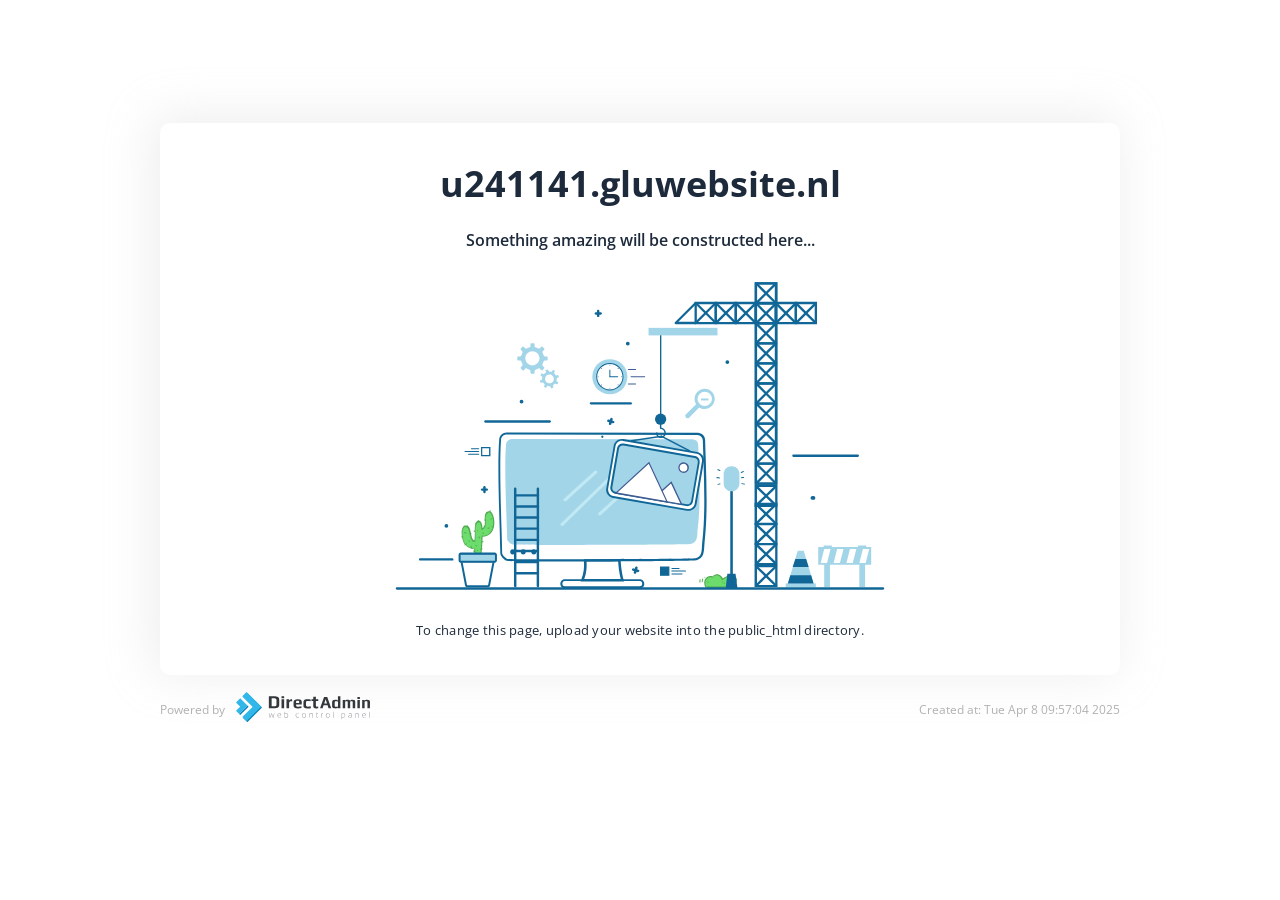
<file: assets/index.html>
<!doctype html>
<html class="no-js" lang="">

<head>
    <meta charset="utf-8">
    <meta http-equiv="x-ua-compatible" content="ie=edge">
    <title>u241141.gluwebsite.nl</title>
    <meta name="description" content="">
    <meta name="viewport" content="width=device-width, initial-scale=1">

    <link href="https://fonts.googleapis.com/css2?family=Open+Sans:wght@400;600;700&display=swap" rel="stylesheet">
    
    <link rel="shortcut icon" href="[data-uri]" />

    <style>
        * {
            box-sizing: border-box;
            margin: 0;
        }
        html {
            font-size: 10px;
            font-family: 'Open Sans', sans-serif;
            color: #1d2a3b;
        }
        .container {
            max-width: 960px;
            margin: 0 auto;
        }
        .container.card {
            margin-top: 12.3rem;
            background-color: #ffffff;
            border-radius: 10px;
            box-shadow: -5px -4px 47px 3px rgba(198, 198, 198, 0.3);
            text-align: center;
            padding: 3.6rem;
            /* padding-bottom: 3.6rem; */
        }
        .title-main {
            font-size: 3.6rem;
            font-weight: 700;
            margin-top: 0;
            margin-bottom: 2.1rem;
        }
        .main-image svg {
            max-width: 61rem;
            margin-bottom: 2rem;
        }

        .subheading{
            font-size: 1.6rem;
            font-weight: 600;
            margin-bottom: 3rem;
        }

        .card .text {
            font-size: 13px;
            letter-spacing: 0.26px;

        }
        footer {
            color: #b1b1b1;
            font-size: 12px;
            display: flex;
            justify-content: space-between;
            align-items: center;
            padding-top: 1.7rem;
        }
        footer .logo svg {
            width: 145px;
            padding-left: 11px;
        }
        footer .left-side {
            display: flex;
            align-items: center;
        }
        /* Medias */
        @media screen and (max-width: 1024px){
            .container {max-width: 90%;}
        @media screen and (max-width: 768px){
            html {font-size: 7px;}
            .container {
                max-width: 90%;}
            .container.card {margin-top: 6rem;}
            .card .text { font-size: 1.6rem;}
        } 
        @media screen and (max-width: 480px){
            html {font-size: 5.7px;}
            .container {max-width: 95%;}
            .title-main {font-size: 6.6vw;}
            /* .container.card {margin-top: 2rem;} */
            .subheading{font-size: 13px;}
            .card .text { font-size: 12px;}
            footer {flex-direction: column;}
        } 
        }
    </style>

</head>

<body>
    <section id="default-card" class="default-card">
        <div class="container card">
            <h1 class="title-main">u241141.gluwebsite.nl</h1>
            <p class="subheading">Something amazing will be constructed here...</p>
            <div class="main-image">
                <svg version="1.1" xmlns="http://www.w3.org/2000/svg" xmlns:xlink="http://www.w3.org/1999/xlink" x="0px"
                    y="0px" viewBox=" 0 90 500 260"  xml:space="preserve">
                    <style type="text/css">
                        .st0 {
                            fill: #FFFFFF;
                        }

                        .st1 {
                            fill: #6CDD6C;
                        }

                        .st2 {
                            fill: #50AA50;
                        }

                        .st3 {
                            fill: #106797;
                        }

                        .st4 {
                            fill-rule: evenodd;
                            clip-rule: evenodd;
                            fill: #A3D5E9;
                        }

                        .st5 {
                            fill-rule: evenodd;
                            clip-rule: evenodd;
                            fill: #106797;
                        }

                        .st6 {
                            fill: #A3D5E9;
                        }

                        .st7 {
                            fill: #405B91;
                        }

                        .st8 {
                            fill: #B6D0FB;
                        }

                        .st9 {
                            fill: #8AB436;
                        }

                        .st10 {
                            fill: #C1E9F4;
                        }

                        .st11 {
                            fill: #415B91;
                        }
                    </style>
                    <g id="BACKGROUND">
                        <rect class="st0" width="500" height="500" />
                    </g>
                    <g id="OBJECTS">
                        <g>
                            <g>
                                <g>
                                    <g>
                                        <path class="st1" d="M317.7,334.6c-0.5-1.6-1.8-3.1-3.5-3.6s-4,0.3-4.5,1.9c-1.6-1.2-4.1-0.3-5.4,1.2c-2.1,2.4-0.5,6.4-0.1,6.6
                                                        c0.4,0.3,1.4,0.2,1.4,0.2l15.7-0.1c0,0,2.9-0.2,4.2-0.7c2.7-1,4.5-5.1,2.8-7.2c-1.2-1.4-3.5-1.7-5.4-1.2
                                                        C320.9,332.4,319.1,333.4,317.7,334.6" />
                                    </g>
                                    <g>
                                        <path class="st2"
                                            d="M305.3,341.5c-0.4,0-1.1,0-1.5-0.3c-0.6-0.5-2.2-4.7,0-7.3c0.9-1.1,2.3-1.8,3.7-2c0.7-0.1,1.3,0,1.9,0.3
                                                        c0.3-0.5,0.9-1,1.5-1.3c1-0.5,2.3-0.6,3.4-0.3c1.6,0.5,2.9,1.6,3.6,3.2c1.5-1.1,3.2-2,4.8-2.4c1.9-0.5,4.5-0.3,5.9,1.4
                                                        c0.8,1,1,2.4,0.5,4c-0.6,1.8-2,3.4-3.5,4c-1.4,0.5-4.2,0.7-4.4,0.7l-15.7,0.1C305.4,341.5,305.4,341.5,305.3,341.5z
                                                         M307.9,332.8c-0.1,0-0.2,0-0.3,0c-1,0.1-2.2,0.7-3,1.6c-1.8,2.1-0.5,5.7-0.2,6c0.1,0,0.6,0.1,1,0.1l15.7-0.1
                                                        c0,0,2.8-0.2,4-0.6c1.2-0.4,2.4-1.8,2.9-3.3c0.4-1.3,0.3-2.4-0.3-3.2c-1.1-1.3-3.3-1.5-4.8-1c-1.6,0.5-3.4,1.4-5,2.7
                                                        c-0.1,0.1-0.3,0.1-0.5,0.1c-0.2,0-0.3-0.2-0.4-0.3c-0.6-1.6-1.7-2.9-3.2-3.3c-0.8-0.2-1.8-0.2-2.6,0.2
                                                        c-0.7,0.3-1.1,0.8-1.3,1.3c-0.1,0.1-0.2,0.3-0.3,0.3c-0.2,0-0.3,0-0.5-0.1C308.9,332.9,308.4,332.8,307.9,332.8z" />
                                    </g>
                                </g>
                                <g>
                                    <g>
                                        <g>
                                            <path class="st2" d="M301.1,334.1c-0.4,0.8-0.6,1.6-0.5,2.5c0.1,0.4,0.8,0.4,0.8,0c-0.1-0.8,0-1.5,0.4-2.2
                                                            C302,334,301.4,333.7,301.1,334.1L301.1,334.1z" />
                                        </g>
                                    </g>
                                </g>
                                <g>
                                    <g>
                                        <g>
                                            <path class="st2" d="M298.9,334.6c-0.2,0.8-0.3,1.6-0.1,2.4c0.1,0.4,0.9,0.3,0.8-0.2c-0.2-0.7-0.1-1.3,0.1-2
                                                            C299.8,334.4,299,334.2,298.9,334.6L298.9,334.6z" />
                                        </g>
                                    </g>
                                </g>
                                <g>
                                    <g>
                                        <g>
                                            <path class="st2"
                                                d="M303.2,333.2c0.5,0,0.5-0.7,0-0.7C302.7,332.5,302.7,333.2,303.2,333.2L303.2,333.2z" />
                                        </g>
                                    </g>
                                </g>
                                <g>
                                    <g>
                                        <g>
                                            <path class="st2" d="M305.4,336.6c0,0.2,0,0.4,0,0.6c0,0.5,0.8,0.5,0.8,0c0-0.2,0-0.4,0-0.6
                                                            C306.2,336.2,305.4,336.2,305.4,336.6L305.4,336.6z" />
                                        </g>
                                    </g>
                                </g>
                                <g>
                                    <g>
                                        <g>
                                            <path class="st2" d="M318.6,337.7c0,0.1,0,0.2,0,0.3c0,0.5,0.8,0.5,0.8,0c0-0.1,0-0.2,0-0.3
                                                            C319.4,337.2,318.6,337.2,318.6,337.7L318.6,337.7z" />
                                        </g>
                                    </g>
                                </g>
                                <g>
                                    <g>
                                        <g>
                                            <path class="st2" d="M317.1,336.9c0.1,0.1,0.1,0.1,0.2,0.2c0.4,0.3,0.9-0.2,0.5-0.5c-0.1-0.1-0.1-0.1-0.2-0.2
                                                            C317.3,336,316.8,336.5,317.1,336.9L317.1,336.9z" />
                                        </g>
                                    </g>
                                </g>
                            </g>
                            <g>
                                <path class="st3" d="M96.1,319.2H69.8c-0.6,0-1-0.5-1-1c0-0.6,0.5-1,1-1h26.3c0.6,0,1,0.5,1,1C97.2,318.8,96.7,319.2,96.1,319.2z
                                                " />
                            </g>
                            <g>
                                <g>
                                    <path class="st0" d="M328,227.9h-0.8c0-0.6-0.5-1.1-1.1-1.1s-1.1,0.5-1.1,1.1h-0.8c0-1,0.8-1.9,1.9-1.9
                                                    C327.1,226,328,226.9,328,227.9z" />
                                </g>
                            </g>
                            <g>
                                <g>
                                    <path class="st0" d="M330.6,184.1h-0.8c0-0.6-0.5-1.1-1.1-1.1c-0.6,0-1.1,0.5-1.1,1.1h-0.8c0-1,0.8-1.9,1.9-1.9
                                                    C329.8,182.2,330.6,183.1,330.6,184.1z" />
                                </g>
                            </g>
                            <g>
                                <g>
                                    <g>
                                        <path class="st3"
                                            d="M237,336.3h-35.8l0.6-1.4c2.3-5.6,2.6-10.3,2.2-15.8L204,318l30.2-0.1l0,1c0,3.5,1,11.5,2.4,16L237,336.3z
                                                         M204.3,334.2h29.9c-1.2-4.4-1.9-10.6-2.1-14.3l-25.9,0.1C206.5,324.9,206.2,329.2,204.3,334.2z" />
                                    </g>
                                </g>
                            </g>
                            <g>
                                <g>
                                    <g>
                                        <path class="st3" d="M191,319.9c-27.2,0-49.2-0.1-50.1-0.5c-2.3-0.8-5.4-4.1-5.4-6.3c-0.1-5-0.3-11.7-0.5-19.5
                                                        c-0.7-23.5-1.8-55.8-0.4-73.6c0.2-3.3,2.9-5.8,6.1-5.8c0,0,0.1,0,0.1,0l156.6,0.2c3.3,0.1,6,2.7,6,6.1
                                                        c0.1,5.2,0.3,10.5,0.5,15.9c0.7,22.6,1.5,46-1,68.1c-0.1,0.9-0.1,1.8-0.2,2.8c-0.2,4.6-0.5,10.4-6.4,11.6
                                                        C293.2,319.5,235.2,319.9,191,319.9z M140.6,215.9c-2.4,0-4.3,1.8-4.5,4.2c-1.3,17.8-0.3,49.9,0.4,73.4
                                                        c0.2,7.8,0.5,14.6,0.5,19.5c0,1.4,2.4,4.1,4.3,4.8c3.3,0.7,150.6,0.2,154.4-0.5c4.7-0.9,4.9-5.6,5.1-10c0-1,0.1-2,0.2-2.9
                                                        c2.5-22,1.7-45.3,1-67.8c-0.2-5.4-0.3-10.7-0.5-15.9c-0.1-2.5-2-4.4-4.4-4.5L140.6,215.9C140.6,215.9,140.6,215.9,140.6,215.9z
                                                        " />
                                    </g>
                                </g>
                            </g>
                            <g>
                                <g>
                                    <path class="st4"
                                        d="M292.9,219.8l-147.6-0.2c-2.7,0-4.9,1.8-5.1,4.2c-1.7,19.8,0.6,61,0.9,77.6c0,1.6,2.7,4,4.6,4.6
                                                    c2.2,0.7,142.5,0.2,145.9-0.4c6.2-1.1,5.1-7.4,5.6-11.4c2.9-22.8,1.1-47.6,0.5-69.9C297.8,221.8,295.6,219.9,292.9,219.8z" />
                                </g>
                            </g>
                            <g>
                                <g>
                                    <g>
                                        <path class="st3" d="M249.8,342h-61.4c-2.4,0-3.7-1.9-3.7-3.8c0-1.9,1.3-3.8,3.7-3.8h61.4c2.4,0,3.7,1.9,3.7,3.8
                                                        C253.6,340,252.3,342,249.8,342z M188.4,336c-1.6,0-2,1.3-2,2.1c0,0.8,0.4,2.1,2,2.1h61.4c1.6,0,2-1.3,2-2.1
                                                        c0-0.8-0.4-2.1-2-2.1H188.4z" />
                                    </g>
                                </g>
                            </g>
                            <g>
                                <g>
                                    <g>
                                        <g>
                                            <g>
                                                <path class="st5" d="M145.7,312C145.3,312,145.3,312,145.7,312" />
                                            </g>
                                        </g>
                                    </g>
                                    <g>
                                        <g>
                                            <g>
                                                <g>
                                                    <path class="st3"
                                                        d="M145.7,314.1c2.8,0,2.8-4.3,0-4.3C142.9,309.8,142.9,314.1,145.7,314.1L145.7,314.1z" />
                                                </g>
                                            </g>
                                        </g>
                                    </g>
                                </g>
                                <g>
                                    <g>
                                        <g>
                                            <g>
                                                <path class="st5" d="M154.3,312C154,312,154,312,154.3,312" />
                                            </g>
                                        </g>
                                    </g>
                                    <g>
                                        <g>
                                            <g>
                                                <g>
                                                    <path class="st3"
                                                        d="M154.3,314.1c2.8,0,2.8-4.3,0-4.3C151.6,309.8,151.6,314.1,154.3,314.1L154.3,314.1z" />
                                                </g>
                                            </g>
                                        </g>
                                    </g>
                                </g>
                                <g>
                                    <g>
                                        <g>
                                            <g>
                                                <path class="st5" d="M163,312C162.6,312,162.6,312,163,312" />
                                            </g>
                                        </g>
                                    </g>
                                    <g>
                                        <g>
                                            <g>
                                                <g>
                                                    <path class="st3"
                                                        d="M163,314.1c2.8,0,2.8-4.3,0-4.3C160.2,309.8,160.2,314.1,163,314.1L163,314.1z" />
                                                </g>
                                            </g>
                                        </g>
                                    </g>
                                </g>
                            </g>
                            <g>
                                <g>
                                    <g>
                                        <g>
                                            <path class="st5" d="M219.1,217.6C219,217.6,219,217.6,219.1,217.6" />
                                        </g>
                                    </g>
                                </g>
                                <g>
                                    <g>
                                        <g>
                                            <g>
                                                <path class="st3"
                                                    d="M219.1,218.6c1.3,0,1.3-2,0-2C217.8,216.6,217.8,218.6,219.1,218.6L219.1,218.6z" />
                                            </g>
                                        </g>
                                    </g>
                                </g>
                            </g>
                            <g>
                                <g>
                                    <polygon class="st6"
                                        points="392.3,337.9 371.2,337.9 379.3,311.2 384.2,311.2 				" />
                                </g>
                                <g>
                                    <rect x="369.4" y="337.9" class="st6" width="24.7" height="3.1" />
                                </g>
                                <g>
                                    <polygon class="st3"
                                        points="373.2,331.2 371.2,337.9 392.3,337.9 390.3,331.2 				" />
                                </g>
                                <g>
                                    <polygon class="st3"
                                        points="375.2,324.5 388.2,324.5 386.2,317.8 377.3,317.8 				" />
                                </g>
                            </g>
                            <g id="XMLID_11_">
                                <g id="XMLID_493_">
                                    <path class="st6"
                                        d="M401,340.8h4.7v-18.2h24.1v18.2h4.7v-18.2h5v-14.5h-4v-1.3h-6.8v1.3h-21.4v-1.3h-6.8v1.3h-4.4v14.5h4.9
                                                    V340.8z M437.9,309.6L437.9,309.6l-2.9,11.5h-5.2l2.9-11.5H437.9z M424.4,321.1h-5.2l2.9-11.5h5.2L424.4,321.1z M413.9,321.1
                                                    h-5.2l2.9-11.5h5.2L413.9,321.1z M401,309.6h5.2l-2.9,11.5h-5.2L401,309.6z" />
                                </g>
                            </g>
                            <g>
                                <g>
                                    <g>
                                        <path class="st6" d="M170,163.1l1.4-1.4c0.3-0.3,0.3-0.7,0-1l-1.2-1.2c-0.3-0.3-0.4-0.8-0.2-1.2l1-2.4c0.1-0.4,0.5-0.7,0.9-0.7
                                                        h1.7c0.4,0,0.7-0.3,0.7-0.7v-2c0-0.4-0.3-0.7-0.7-0.7H172c-0.4,0-0.8-0.3-0.9-0.7l-1-2.4c-0.2-0.4-0.1-0.9,0.2-1.2l1.2-1.2
                                                        c0.3-0.3,0.3-0.7,0-1l-1.4-1.4c-0.3-0.3-0.7-0.3-1,0l-1.2,1.2c-0.3,0.3-0.8,0.4-1.2,0.2l-2.4-1c-0.4-0.1-0.7-0.5-0.7-0.9v-1.7
                                                        c0-0.4-0.3-0.7-0.7-0.7h-2c-0.4,0-0.7,0.3-0.7,0.7v1.7c0,0.4-0.3,0.8-0.7,0.9l-2.4,1c-0.4,0.2-0.9,0.1-1.2-0.2l-1.2-1.2
                                                        c-0.3-0.3-0.7-0.3-1,0l-1.4,1.4c-0.3,0.3-0.3,0.7,0,1l1.2,1.2c0.3,0.3,0.4,0.8,0.2,1.2l-1,2.4c-0.1,0.4-0.5,0.7-0.9,0.7h-1.7
                                                        c-0.4,0-0.7,0.3-0.7,0.7v2c0,0.4,0.3,0.7,0.7,0.7h1.7c0.4,0,0.8,0.3,0.9,0.7l1,2.4c0.2,0.4,0.1,0.9-0.2,1.2l-1.2,1.2
                                                        c-0.3,0.3-0.3,0.7,0,1l1.4,1.4c0.3,0.3,0.7,0.3,1,0l1.2-1.2c0.3-0.3,0.8-0.4,1.2-0.2l2.4,1c0.4,0.1,0.7,0.5,0.7,0.9v1.7
                                                        c0,0.4,0.3,0.7,0.7,0.7h2c0.4,0,0.7-0.3,0.7-0.7v-1.7c0-0.4,0.3-0.8,0.7-0.9l2.4-1c0.4-0.2,0.9-0.1,1.2,0.2l1.2,1.2
                                                        C169.3,163.3,169.8,163.3,170,163.1z M161.8,159.2c-3.2,0-5.8-2.6-5.8-5.8c0-3.2,2.6-5.8,5.8-5.8c3.2,0,5.8,2.6,5.8,5.8
                                                        C167.6,156.6,165,159.2,161.8,159.2z" />
                                    </g>
                                </g>
                                <g>
                                    <g>
                                        <path class="st6" d="M183.5,168.6l-0.4-1.2c-0.1-0.2-0.3-0.4-0.6-0.3l-1,0.3c-0.2,0.1-0.5,0-0.7-0.3l-1-1.3
                                                        c-0.2-0.2-0.2-0.5-0.1-0.7l0.5-0.9c0.1-0.2,0-0.5-0.2-0.6L179,163c-0.2-0.1-0.5,0-0.6,0.2l-0.5,0.9c-0.1,0.2-0.4,0.4-0.7,0.3
                                                        l-1.6-0.2c-0.2,0-0.5-0.2-0.6-0.4l-0.3-1c-0.1-0.2-0.3-0.4-0.6-0.3l-1.2,0.4c-0.2,0.1-0.4,0.3-0.3,0.6l0.3,1
                                                        c0.1,0.2,0,0.5-0.3,0.7l-1.3,1c-0.2,0.2-0.5,0.2-0.7,0.1l-0.9-0.5c-0.2-0.1-0.5,0-0.6,0.2l-0.6,1.1c-0.1,0.2,0,0.5,0.2,0.6
                                                        l0.9,0.5c0.2,0.1,0.4,0.4,0.3,0.7l-0.2,1.6c0,0.2-0.2,0.5-0.4,0.6l-1,0.3c-0.2,0.1-0.4,0.3-0.3,0.6l0.4,1.2
                                                        c0.1,0.2,0.3,0.4,0.6,0.3l1-0.3c0.2-0.1,0.5,0,0.7,0.2l1,1.3c0.2,0.2,0.2,0.5,0.1,0.7l-0.5,0.9c-0.1,0.2,0,0.5,0.2,0.6l1.1,0.6
                                                        c0.2,0.1,0.5,0,0.6-0.2l0.5-0.9c0.1-0.2,0.4-0.4,0.7-0.3l1.6,0.2c0.3,0,0.5,0.2,0.6,0.4l0.3,1c0.1,0.2,0.3,0.4,0.6,0.3l1.2-0.4
                                                        c0.2-0.1,0.4-0.3,0.3-0.6l-0.3-1c-0.1-0.2,0-0.5,0.2-0.7l1.3-1c0.2-0.2,0.5-0.2,0.7-0.1l0.9,0.5c0.2,0.1,0.5,0,0.6-0.2l0.6-1.1
                                                        c0.1-0.2,0-0.5-0.2-0.6l-0.9-0.5c-0.2-0.1-0.4-0.4-0.3-0.7l0.2-1.6c0-0.2,0.2-0.5,0.4-0.6l1-0.3
                                                        C183.4,169,183.6,168.8,183.5,168.6z M179,171.9c-0.9,1.8-3.1,2.4-4.9,1.5c-1.8-0.9-2.4-3.1-1.5-4.9c0.9-1.8,3.1-2.4,4.9-1.5
                                                        C179.3,168,179.9,170.2,179,171.9z" />
                                    </g>
                                </g>
                            </g>
                            <g>
                                <path class="st3" d="M242.4,191.3h-32.6c-0.6,0-1-0.5-1-1c0-0.6,0.5-1,1-1h32.6c0.6,0,1,0.5,1,1
                                                C243.4,190.9,243,191.3,242.4,191.3z" />
                            </g>
                            <g>
                                <path class="st3" d="M176,206.1h-52.7c-0.6,0-1-0.5-1-1c0-0.6,0.5-1,1-1H176c0.6,0,1,0.5,1,1C177.1,205.7,176.6,206.1,176,206.1z
                                                " />
                            </g>
                            <g>
                                <path class="st3" d="M428.5,234.2h-52.7c-0.6,0-1-0.5-1-1c0-0.6,0.5-1,1-1h52.7c0.6,0,1,0.5,1,1
                                                C429.5,233.7,429.1,234.2,428.5,234.2z" />
                            </g>
                            <g>
                                <path class="st3"
                                    d="M449.2,343H50.8c-0.6,0-1-0.5-1-1c0-0.6,0.5-1,1-1h398.4c0.6,0,1,0.5,1,1C450.2,342.5,449.8,343,449.2,343z" />
                            </g>
                            <g>
                                <g>
                                    <g>
                                        <path class="st6"
                                            d="M303.1,178.3c-2.2,0-4.3,0.9-5.9,2.4c-2.7,2.7-3.2,6.9-1.3,10.1l0.1,0.2l-8.5,8.5c0,0-0.4,0.4-0.4,1
                                                        c0,0.4,0.2,0.9,0.6,1.3c0.5,0.5,0.9,0.7,1.4,0.7c0.6,0,1-0.3,1-0.3l8.4-8.5l0.2,0.1c1.3,0.8,2.7,1.1,4.2,1.1
                                                        c2.2,0,4.3-0.9,5.9-2.4c3.3-3.3,3.3-8.6,0-11.8C307.4,179.2,305.3,178.3,303.1,178.3z M303.1,192.5c-3.2,0-5.9-2.6-5.9-5.9
                                                        c0-3.2,2.6-5.9,5.9-5.9l0,0c3.2,0,5.9,2.6,5.9,5.9C308.9,189.9,306.3,192.5,303.1,192.5z" />
                                    </g>
                                </g>
                                <g>
                                    <g>
                                        <path class="st6" d="M300,187.9h6.1v-1.6H300V187.9z" />
                                    </g>
                                </g>
                            </g>
                            <g>
                                <g>
                                    <path class="st3" d="M147.7,341.1c-0.6,0-1-0.5-1-1v-79.9c0-0.6,0.5-1,1-1c0.6,0,1,0.5,1,1V340
                                                    C148.8,340.6,148.3,341.1,147.7,341.1z" />
                                </g>
                                <g>
                                    <path class="st3" d="M166.3,341.1c-0.6,0-1-0.5-1-1v-79.9c0-0.6,0.5-1,1-1c0.6,0,1,0.5,1,1V340
                                                    C167.3,340.6,166.9,341.1,166.3,341.1z" />
                                </g>
                                <g>
                                    <path class="st3"
                                        d="M166.3,266.7h-18.6c-0.6,0-1-0.5-1-1s0.5-1,1-1h18.6c0.6,0,1,0.5,1,1S166.9,266.7,166.3,266.7z" />
                                </g>
                                <g>
                                    <path class="st3" d="M166.3,275.8h-18.6c-0.6,0-1-0.5-1-1c0-0.6,0.5-1,1-1h18.6c0.6,0,1,0.5,1,1
                                                    C167.3,275.3,166.9,275.8,166.3,275.8z" />
                                </g>
                                <g>
                                    <path class="st3" d="M166.3,284.9h-18.6c-0.6,0-1-0.5-1-1c0-0.6,0.5-1,1-1h18.6c0.6,0,1,0.5,1,1
                                                    C167.3,284.4,166.9,284.9,166.3,284.9z" />
                                </g>
                                <g>
                                    <path class="st3" d="M166.3,294h-18.6c-0.6,0-1-0.5-1-1c0-0.6,0.5-1,1-1h18.6c0.6,0,1,0.5,1,1C167.3,293.6,166.9,294,166.3,294z
                                                    " />
                                </g>
                                <g>
                                    <path class="st3" d="M166.3,303.2h-18.6c-0.6,0-1-0.5-1-1c0-0.6,0.5-1,1-1h18.6c0.6,0,1,0.5,1,1
                                                    C167.3,302.7,166.9,303.2,166.3,303.2z" />
                                </g>
                                <g>
                                    <path class="st3" d="M166.3,312.3h-18.6c-0.6,0-1-0.5-1-1c0-0.6,0.5-1,1-1h18.6c0.6,0,1,0.5,1,1
                                                    C167.3,311.8,166.9,312.3,166.3,312.3z" />
                                </g>
                                <g>
                                    <path class="st3" d="M166.3,321.4h-18.6c-0.6,0-1-0.5-1-1c0-0.6,0.5-1,1-1h18.6c0.6,0,1,0.5,1,1
                                                    C167.3,320.9,166.9,321.4,166.3,321.4z" />
                                </g>
                                <g>
                                    <path class="st3" d="M166.3,330.5h-18.6c-0.6,0-1-0.5-1-1c0-0.6,0.5-1,1-1h18.6c0.6,0,1,0.5,1,1
                                                    C167.3,330.1,166.9,330.5,166.3,330.5z" />
                                </g>
                            </g>
                            <g>
                                <g>
                                    <path class="st3"
                                        d="M122.5,264c-0.6,0-1-0.5-1-1v-4c0-0.6,0.5-1,1-1c0.6,0,1,0.5,1,1v4C123.5,263.6,123,264,122.5,264z" />
                                </g>
                                <g>
                                    <path class="st3"
                                        d="M124.5,262h-4c-0.6,0-1-0.5-1-1s0.5-1,1-1h4c0.6,0,1,0.5,1,1S125.1,262,124.5,262z" />
                                </g>
                            </g>
                            <g>
                                <g>
                                    <path class="st3" d="M215.7,119.6c-0.6,0-1-0.5-1-1v-4c0-0.6,0.5-1,1-1c0.6,0,1,0.5,1,1v4C216.8,119.1,216.3,119.6,215.7,119.6z
                                                    " />
                                </g>
                                <g>
                                    <path class="st3"
                                        d="M217.8,117.6h-4c-0.6,0-1-0.5-1-1s0.5-1,1-1h4c0.6,0,1,0.5,1,1S218.3,117.6,217.8,117.6z" />
                                </g>
                            </g>
                            <g>
                                <g>
                                    <path class="st3" d="M248.4,328.7c-0.1,0-0.2,0-0.3,0l-3.9-1.1c-0.6-0.2-0.9-0.7-0.7-1.3c0.2-0.6,0.7-0.9,1.3-0.7l3.9,1.1
                                                    c0.6,0.2,0.9,0.7,0.7,1.3C249.3,328.4,248.9,328.7,248.4,328.7z" />
                                </g>
                                <g>
                                    <path class="st3"
                                        d="M245.9,330c-0.1,0-0.2,0-0.3,0c-0.6-0.2-0.9-0.7-0.7-1.3l1.1-3.9c0.2-0.6,0.7-0.9,1.3-0.7
                                                    c0.6,0.2,0.9,0.7,0.7,1.3l-1.1,3.9C246.8,329.8,246.4,330,245.9,330z" />
                                </g>
                            </g>
                            <g>
                                <g>
                                    <path class="st3" d="M228,206.7c-0.1,0-0.2,0-0.3,0l-3.9-1.1c-0.6-0.2-0.9-0.7-0.7-1.3c0.2-0.6,0.7-0.9,1.3-0.7l3.9,1.1
                                                    c0.6,0.2,0.9,0.7,0.7,1.3C228.9,206.4,228.5,206.7,228,206.7z" />
                                </g>
                                <g>
                                    <path class="st3"
                                        d="M225.5,208.1c-0.1,0-0.2,0-0.3,0c-0.6-0.2-0.9-0.7-0.7-1.3l1.1-3.9c0.2-0.6,0.7-0.9,1.3-0.7
                                                    c0.6,0.2,0.9,0.7,0.7,1.3l-1.1,3.9C226.4,207.8,226,208.1,225.5,208.1z" />
                                </g>
                            </g>
                            <g>
                                <g>
                                    <g>
                                        <circle class="st6" cx="225.3" cy="168.5" r="14.4" />
                                    </g>
                                </g>
                                <g>
                                    <g>
                                        <g>
                                            <circle class="st0" cx="225.3" cy="168.5" r="10.8" />
                                        </g>
                                    </g>
                                    <g>
                                        <g>
                                            <g>
                                                <path class="st3"
                                                    d="M225.3,179.7c-6.2,0-11.2-5-11.2-11.2s5-11.2,11.2-11.2s11.2,5,11.2,11.2S231.5,179.7,225.3,179.7z
                                                                 M225.3,158.1c-5.7,0-10.4,4.7-10.4,10.4s4.7,10.4,10.4,10.4c5.7,0,10.4-4.7,10.4-10.4S231,158.1,225.3,158.1z" />
                                            </g>
                                        </g>
                                    </g>
                                </g>
                                <g>
                                    <g>
                                        <g>
                                            <path class="st3" d="M225.3,168.9c-0.2,0-0.4-0.2-0.4-0.4V163c0-0.2,0.2-0.4,0.4-0.4c0.2,0,0.4,0.2,0.4,0.4v5.5
                                                            C225.7,168.7,225.5,168.9,225.3,168.9z" />
                                        </g>
                                    </g>
                                    <g>
                                        <g>
                                            <path class="st3" d="M231.7,168.9h-6.4c-0.2,0-0.4-0.2-0.4-0.4c0-0.2,0.2-0.4,0.4-0.4h6.4c0.2,0,0.4,0.2,0.4,0.4
                                                            C232.2,168.7,232,168.9,231.7,168.9z" />
                                        </g>
                                    </g>
                                </g>
                                <g>
                                    <g>
                                        <g>
                                            <circle class="st7" cx="225.3" cy="158.9" r="0.4" />
                                        </g>
                                    </g>
                                    <g>
                                        <g>
                                            <ellipse transform="matrix(0.7071 -0.7071 0.7071 0.7071 -46.3674 211.4673)"
                                                class="st7" cx="232.1" cy="161.7" rx="0.4" ry="0.4" />
                                        </g>
                                    </g>
                                    <g>
                                        <g>
                                            <circle class="st7" cx="234.9" cy="168.5" r="0.4" />
                                        </g>
                                    </g>
                                    <g>
                                        <g>
                                            <ellipse transform="matrix(0.7072 -0.707 0.707 0.7072 -55.9446 215.4091)"
                                                class="st7" cx="232.1" cy="175.2" rx="0.4" ry="0.4" />
                                        </g>
                                    </g>
                                    <g>
                                        <g>
                                            <circle class="st7" cx="225.3" cy="178" r="0.4" />
                                        </g>
                                    </g>
                                    <g>
                                        <g>
                                            <ellipse transform="matrix(0.707 -0.7072 0.7072 0.707 -59.9044 205.8822)"
                                                class="st7" cx="218.5" cy="175.2" rx="0.4" ry="0.4" />
                                        </g>
                                    </g>
                                    <g>
                                        <g>
                                            <circle class="st7" cx="215.7" cy="168.5" r="0.4" />
                                        </g>
                                    </g>
                                    <g>
                                        <g>
                                            <ellipse transform="matrix(0.7071 -0.7071 0.7071 0.7071 -50.333 201.8934)"
                                                class="st7" cx="218.5" cy="161.7" rx="0.4" ry="0.4" />
                                        </g>
                                    </g>
                                </g>
                                <g>
                                    <g>
                                        <g>
                                            <path class="st7" d="M246.4,163h-6c-0.2,0-0.4-0.2-0.4-0.4c0-0.2,0.2-0.4,0.4-0.4h6c0.2,0,0.4,0.2,0.4,0.4
                                                            C246.8,162.8,246.6,163,246.4,163z" />
                                        </g>
                                    </g>
                                    <g>
                                        <g>
                                            <path class="st7" d="M246.4,174.8h-6c-0.2,0-0.4-0.2-0.4-0.4c0-0.2,0.2-0.4,0.4-0.4h6c0.2,0,0.4,0.2,0.4,0.4
                                                            C246.8,174.6,246.6,174.8,246.4,174.8z" />
                                        </g>
                                    </g>
                                    <g>
                                        <g>
                                            <path class="st7" d="M253.9,168.9h-11.3c-0.2,0-0.4-0.2-0.4-0.4c0-0.2,0.2-0.4,0.4-0.4h11.3c0.2,0,0.4,0.2,0.4,0.4
                                                            C254.3,168.7,254.1,168.9,253.9,168.9z" />
                                        </g>
                                    </g>
                                </g>
                            </g>
                            <g>
                                <g>
                                    <rect x="266.9" y="324.5" class="st3" width="6.7" height="6.7" />
                                    <path class="st3"
                                        d="M274.1,331.7h-7.7V324h7.7V331.7z M267.5,330.7h5.6V325h-5.6V330.7z" />
                                </g>
                                <g>
                                    <g>
                                        <g>
                                            <path class="st3"
                                                d="M282.1,326h-6c-0.2,0-0.4-0.2-0.4-0.4s0.2-0.4,0.4-0.4h6c0.2,0,0.4,0.2,0.4,0.4S282.3,326,282.1,326z" />
                                        </g>
                                    </g>
                                    <g>
                                        <g>
                                            <path class="st3" d="M284.4,330.6h-8.2c-0.3,0-0.6-0.2-0.6-0.4c0-0.2,0.3-0.4,0.6-0.4h8.2c0.3,0,0.6,0.2,0.6,0.4
                                                            C284.9,330.4,284.7,330.6,284.4,330.6z" />
                                        </g>
                                    </g>
                                    <g>
                                        <g>
                                            <path class="st3" d="M287.3,328.1H276c-0.2,0-0.4-0.2-0.4-0.4c0-0.2,0.2-0.4,0.4-0.4h11.3c0.2,0,0.4,0.2,0.4,0.4
                                                            C287.7,328,287.6,328.1,287.3,328.1z" />
                                        </g>
                                    </g>
                                </g>
                            </g>
                            <g>
                                <g>
                                    <rect x="120.2" y="226.5"
                                        transform="matrix(-1 -1.224647e-16 1.224647e-16 -1 247.1112 459.6004)"
                                        class="st0" width="6.7" height="6.7" />
                                    <path class="st3"
                                        d="M127.4,233.7h-7.7v-7.7h7.7V233.7z M120.7,232.6h5.6V227h-5.6V232.6z" />
                                </g>
                                <g>
                                    <g>
                                        <g>
                                            <path class="st3" d="M111.8,227.9h6c0.2,0,0.4-0.2,0.4-0.4c0-0.2-0.2-0.4-0.4-0.4h-6c-0.2,0-0.4,0.2-0.4,0.4
                                                            C111.3,227.7,111.5,227.9,111.8,227.9z" />
                                        </g>
                                    </g>
                                    <g>
                                        <g>
                                            <path class="st3" d="M109.5,232.5h8.2c0.3,0,0.6-0.2,0.6-0.4s-0.3-0.4-0.6-0.4h-8.2c-0.3,0-0.6,0.2-0.6,0.4
                                                            S109.2,232.5,109.5,232.5z" />
                                        </g>
                                    </g>
                                    <g>
                                        <g>
                                            <path class="st3" d="M106.5,230.1h11.3c0.2,0,0.4-0.2,0.4-0.4c0-0.2-0.2-0.4-0.4-0.4h-11.3c-0.2,0-0.4,0.2-0.4,0.4
                                                            C106.1,229.9,106.3,230.1,106.5,230.1z" />
                                        </g>
                                    </g>
                                </g>
                            </g>
                            <g>
                                <g>
                                    <rect x="324" y="251.6" class="st3" width="2.1" height="89.2" />
                                </g>
                                <g>
                                    <path class="st6" d="M325.3,262.4h-0.5c-3.4,0-6.2-2.8-6.2-6.2V248c0-3.4,2.8-6.2,6.2-6.2h0.5c3.4,0,6.2,2.8,6.2,6.2v8.2
                                                    C331.4,259.6,328.7,262.4,325.3,262.4z" />
                                </g>
                                <g>
                                    <g>
                                        <path class="st3" d="M333.4,256.4c0.7,0.1,1.5,0.2,2.2,0.4c0.5,0.1,0.7-0.7,0.2-0.7c-0.7-0.1-1.5-0.2-2.2-0.4
                                                        C333.1,255.6,332.9,256.3,333.4,256.4L333.4,256.4z" />
                                    </g>
                                </g>
                                <g>
                                    <g>
                                        <path class="st3" d="M333.3,251.6c0.6-0.1,1.1-0.1,1.7-0.1c0.5,0,0.5-0.7,0-0.8c-0.6-0.1-1.3,0-1.9,0.1
                                                        C332.6,251,332.8,251.7,333.3,251.6L333.3,251.6z" />
                                    </g>
                                </g>
                                <g>
                                    <g>
                                        <path class="st3" d="M333.1,247.3c0.6-0.2,1.1-0.4,1.7-0.7c0.5-0.2,0.3-0.9-0.2-0.8c-0.6,0.2-1.1,0.4-1.7,0.7
                                                        C332.4,246.7,332.6,247.5,333.1,247.3L333.1,247.3z" />
                                    </g>
                                </g>
                                <g>
                                    <g>
                                        <path class="st3" d="M314,257.1c0.6-0.1,1.1-0.2,1.7-0.4c0.5-0.2,0.3-0.9-0.2-0.8c-0.5,0.2-1.1,0.3-1.7,0.4
                                                        C313.3,256.4,313.5,257.2,314,257.1L314,257.1z" />
                                    </g>
                                </g>
                                <g>
                                    <g>
                                        <path class="st3" d="M313,251.6c0.7,0,1.4,0.1,2.1,0.3c0.5,0.1,0.7-0.6,0.2-0.8c-0.8-0.2-1.5-0.3-2.3-0.4
                                                        C312.5,250.8,312.5,251.6,313,251.6L313,251.6z" />
                                    </g>
                                </g>
                                <g>
                                    <g>
                                        <path class="st3" d="M313.7,245.2c0.6,0.2,1.1,0.4,1.7,0.5c0.5,0.2,0.7-0.6,0.2-0.8c-0.6-0.2-1.1-0.4-1.7-0.5
                                                        C313.4,244.3,313.2,245,313.7,245.2L313.7,245.2z" />
                                    </g>
                                </g>
                                <g>
                                    <polygon class="st3" points="320.2,342 321.6,330 328.3,330 329.9,341.8 				" />
                                </g>
                            </g>
                            <g>
                                <g>
                                    <g>
                                        <g>
                                            <path class="st1"
                                                d="M129.9,284.9c-0.3-1.9-1.6-6.8-4.6-5.2c-4.8,2.5,1,12-4.8,13.7c-0.3-3.8-1.1-6.4-2.8-6.2
                                                            c-3.5,0.3-2.6,8.5-2.7,10.4c-0.1,1.8-0.1,3.7-0.2,5.6c-4.2,0.7-3.3-10.1-5.9-11.6c-3.9-2.3-4.8,2.9-4.7,5.3
                                                            c0.2,4.1,1.3,9,5.1,11.1c1.3,0.7,3.5,1.5,5.2,1.4c0,3.3,0.1,6.5,0.7,9.6c0,0,0.1,0,0.1,0c0,0,0,0,0,0l2.3,0.1c0,0,0,0,0,0
                                                            c0,1,1.6,1,1.6,0c0-2,1.2-11.6,1.4-19.8c1.9,0.3,4.2-0.6,5.5-1.6C130.1,294.8,130.6,289.4,129.9,284.9z" />
                                        </g>
                                        <g>
                                            <path class="st2" d="M118.4,320.3c-0.2,0-0.5-0.1-0.7-0.2c-0.2-0.2-0.4-0.4-0.5-0.7l-1.7-0.1l-0.6,0l-0.1-0.4
                                                            c-0.5-2.6-0.7-5.6-0.7-9.2c-1.9,0-4-0.9-5-1.5c-4.1-2.3-5.2-7.5-5.3-11.5c-0.1-1.6,0.3-4.9,2.1-6c0.9-0.5,2-0.4,3.3,0.3
                                                            c1.2,0.7,1.7,2.9,2.2,5.5c0.7,3.5,1.4,6,3,6l0-0.9c0.1-1.5,0.1-2.9,0.2-4.4c0-0.3,0-0.7,0-1.2c-0.1-3.2-0.3-9.3,3.1-9.6
                                                            c0.5-0.1,1,0.1,1.4,0.5c0.9,0.8,1.6,2.6,1.8,5.6c2.1-1,2-3.4,1.9-6.3c-0.1-2.9-0.3-5.9,2.3-7.2c0.8-0.4,1.6-0.5,2.3-0.1
                                                            c2.1,1.1,2.8,5.2,2.9,5.7l0,0c0.6,3.5,0.8,9.8-3.9,13.2c-1.3,1-3.5,1.8-5.4,1.7c-0.1,5.4-0.7,11.2-1,15.2
                                                            c-0.2,2-0.3,3.5-0.3,4.2c0,0.5-0.2,0.8-0.6,1C118.9,320.2,118.7,320.3,118.4,320.3z M115.6,318.5l2.5,0.1l0,0.4
                                                            c0,0.2,0.1,0.3,0.1,0.3c0.1,0.1,0.3,0.1,0.4,0c0.1-0.1,0.2-0.1,0.2-0.3c0-0.7,0.1-2.2,0.3-4.2c0.4-4,0.9-10.2,1-15.6l0-0.5
                                                            l0.5,0.1c1.7,0.3,4-0.6,5.2-1.5c4.3-3.2,4.1-9.1,3.5-12.3l0,0c-0.2-1.4-1-4.3-2.4-5c-0.5-0.2-1-0.2-1.5,0.1
                                                            c-2,1.1-1.9,3.6-1.8,6.4c0.1,3,0.3,6.4-3.1,7.4l-0.5,0.2l0-0.5c-0.3-3.8-1-5.1-1.6-5.6c-0.2-0.2-0.5-0.3-0.8-0.3
                                                            c-2.6,0.2-2.4,5.9-2.3,8.7c0,0.6,0,1,0,1.3c0,1.4-0.1,2.9-0.2,4.4l-0.1,1.6l-0.3,0.1c-2.8,0.5-3.6-3.3-4.4-6.7
                                                            c-0.5-2.2-0.9-4.4-1.8-4.9c-1-0.6-1.8-0.7-2.4-0.3c-1.3,0.8-1.7,3.6-1.6,5.2c0.2,3.7,1.2,8.7,4.9,10.8c1.3,0.7,3.4,1.4,5,1.3
                                                            l0.5,0l0,0.5C115,313,115.2,315.9,115.6,318.5z" />
                                        </g>
                                    </g>
                                    <g>
                                        <g>
                                            <g>
                                                <path class="st3"
                                                    d="M125.3,341h-16.9c-0.9,0-1.6-0.6-1.8-1.5l-3.8-19.7l1.6-0.3l3.8,19.7c0,0.2,0.2,0.2,0.2,0.2h16.9
                                                                c0,0,0.2,0,0.2-0.2l3.8-19.7l1.6,0.3l-3.8,19.7C126.9,340.4,126.2,341,125.3,341z" />
                                            </g>
                                        </g>
                                    </g>
                                    <g>
                                        <g>
                                            <g>
                                                <path class="st6" d="M103,313.5h28c0.5,0,0.9,0.5,0.9,1.2v4.3c0,0.6-0.4,1.2-0.9,1.2h-28c-0.5,0-0.9-0.5-0.9-1.2v-4.3
                                                                C102.1,314,102.5,313.5,103,313.5z" />
                                            </g>
                                            <g>
                                                <path class="st7" d="M131,320.5h-28c-0.7,0-1.3-0.7-1.3-1.6v-4.3c0-0.9,0.6-1.6,1.3-1.6h28c0.7,0,1.3,0.7,1.3,1.6v4.3
                                                                C132.3,319.8,131.7,320.5,131,320.5z M103,313.9c-0.2,0-0.4,0.3-0.4,0.7v4.3c0,0.4,0.2,0.7,0.4,0.7h28c0.2,0,0.4-0.3,0.4-0.7
                                                                v-4.3c0-0.4-0.2-0.7-0.4-0.7H103z" />
                                            </g>
                                        </g>
                                        <g>
                                            <g>
                                                <path class="st8" d="M131,320.5h-28c-0.7,0-1.2-0.7-1.2-1.5v-4.3c0-0.9,0.6-1.5,1.2-1.5h28c0.7,0,1.2,0.7,1.2,1.5v4.3
                                                                C132.2,319.8,131.7,320.5,131,320.5z M103,313.8c-0.2,0-0.5,0.3-0.5,0.8v4.3c0,0.5,0.3,0.8,0.5,0.8h28c0.2,0,0.5-0.3,0.5-0.8
                                                                v-4.3c0-0.5-0.3-0.8-0.5-0.8H103z" />
                                            </g>
                                            <g>
                                                <path class="st3" d="M131,320.9h-28c-0.9,0-1.7-0.9-1.7-2v-4.3c0-1.1,0.8-2,1.7-2h28c0.9,0,1.7,0.9,1.7,2v4.3
                                                                C132.7,320,131.9,320.9,131,320.9z M103,314.3c0,0-0.1,0.2-0.1,0.4v4.3c0,0.2,0.1,0.4,0.1,0.4l28,0c0,0,0.1-0.1,0.1-0.4v-4.3
                                                                c0-0.2-0.1-0.4-0.1-0.4L103,314.3z" />
                                            </g>
                                        </g>
                                    </g>
                                </g>
                                <g>
                                    <g>
                                        <path class="st2" d="M106,296.7c0.5,0.1,0.9,0.1,1.4,0.2c0.5,0.1,0.5-0.7,0-0.8c-0.5-0.1-0.9-0.1-1.4-0.2
                                                        C105.5,295.9,105.5,296.7,106,296.7L106,296.7z" />
                                    </g>
                                </g>
                                <g>
                                    <g>
                                        <path class="st2" d="M108,290.6c0,0.2,0,0.5,0,0.7c0,0.5,0.8,0.5,0.8,0c0-0.2,0-0.5,0-0.7C108.8,290.1,108,290.1,108,290.6
                                                        L108,290.6z" />
                                    </g>
                                </g>
                                <g>
                                    <g>
                                        <path class="st2" d="M110.7,297.8c0.3-0.2,0.7-0.4,1-0.6c0.4-0.2,0-0.9-0.4-0.7c-0.3,0.2-0.7,0.4-1,0.6
                                                        C109.9,297.3,110.3,298,110.7,297.8L110.7,297.8z" />
                                    </g>
                                </g>
                                <g>
                                    <g>
                                        <path class="st2" d="M106.7,306.7c0.4-0.3,0.8-0.6,1.2-0.9c0.4-0.3,0-1-0.4-0.7c-0.4,0.3-0.8,0.6-1.2,0.9
                                                        C105.9,306.3,106.3,307,106.7,306.7L106.7,306.7z" />
                                    </g>
                                </g>
                                <g>
                                    <g>
                                        <path class="st2" d="M103.8,300c0.3,0.1,0.6,0.2,0.9,0.3c0.5,0.2,0.7-0.6,0.2-0.8c-0.3-0.1-0.6-0.2-0.9-0.3
                                                        C103.6,299.1,103.4,299.8,103.8,300L103.8,300z" />
                                    </g>
                                </g>
                                <g>
                                    <g>
                                        <path class="st2" d="M109.5,303.6c0.2,0,0.3,0.1,0.4,0.2c0.3,0.4,0.9-0.2,0.6-0.5c-0.2-0.3-0.6-0.4-1-0.5
                                                        C109,302.8,109,303.6,109.5,303.6L109.5,303.6z" />
                                    </g>
                                </g>
                                <g>
                                    <g>
                                        <path class="st2" d="M111.2,307.3c-0.1,0.5,0,1,0.2,1.5c0.2,0.5,0.9,0.1,0.7-0.4c-0.1-0.3-0.2-0.6-0.1-0.9
                                                        C112,307,111.3,306.8,111.2,307.3L111.2,307.3z" />
                                    </g>
                                </g>
                                <g>
                                    <g>
                                        <path class="st2" d="M115.2,307.4c0.2,0.1,0.5,0.1,0.7,0.2c0.5,0.1,0.7-0.6,0.2-0.8c-0.2-0.1-0.5-0.1-0.7-0.2
                                                        C115,306.6,114.8,307.3,115.2,307.4L115.2,307.4z" />
                                    </g>
                                </g>
                                <g>
                                    <g>
                                        <path class="st2" d="M117.7,299.8c0,0.4,0.1,0.8,0.5,1.1c0.4,0.3,0.9-0.2,0.6-0.5c-0.2-0.2-0.3-0.3-0.2-0.6
                                                        C118.6,299.3,117.8,299.3,117.7,299.8L117.7,299.8z" />
                                    </g>
                                </g>
                                <g>
                                    <g>
                                        <path class="st9" d="M116.7,294.2c-0.2,0.3-0.3,0.6-0.2,1c0.1,0.5,0.8,0.3,0.8-0.2c0-0.2,0-0.3,0.1-0.4
                                                        C117.7,294.2,117,293.8,116.7,294.2L116.7,294.2z" />
                                    </g>
                                </g>
                                <g>
                                    <g>
                                        <path class="st2" d="M121,296.5c0,0.2,0,0.5,0,0.7c0,0.5,0.8,0.5,0.8,0c0-0.2,0-0.5,0-0.7C121.8,296,121,296,121,296.5
                                                        L121,296.5z" />
                                    </g>
                                </g>
                                <g>
                                    <g>
                                        <path class="st2" d="M113.8,295.3c0.2,0.1,0.3,0.2,0.5,0.3c0.4,0.3,0.8-0.4,0.4-0.7c-0.2-0.1-0.3-0.2-0.5-0.3
                                                        C113.7,294.3,113.4,295,113.8,295.3L113.8,295.3z" />
                                    </g>
                                </g>
                                <g>
                                    <g>
                                        <path class="st2" d="M115.1,288.8c0.2,0.2,0.2,0.4,0.2,0.6c0,0.5,0.8,0.5,0.8,0c0-0.4-0.2-0.8-0.5-1.1
                                                        C115.3,287.9,114.8,288.5,115.1,288.8L115.1,288.8z" />
                                    </g>
                                </g>
                                <g>
                                    <g>
                                        <path class="st2"
                                            d="M117,286.5c0,0.3,0,0.7,0,1c0,0.5,0.8,0.5,0.8,0c0-0.3,0-0.7,0-1C117.8,286,117,286,117,286.5L117,286.5z" />
                                    </g>
                                </g>
                                <g>
                                    <g>
                                        <path class="st2" d="M121.8,291.1c0.1,0.1,0.2,0.2,0.3,0.4c0.3,0.4,0.9-0.2,0.5-0.6c-0.1-0.1-0.2-0.2-0.3-0.4
                                                        C122.1,290.1,121.5,290.7,121.8,291.1L121.8,291.1z" />
                                    </g>
                                </g>
                                <g>
                                    <g>
                                        <path class="st2" d="M122.6,286.4c0.3,0,0.7,0,1,0.1c0.5,0,0.5-0.7,0-0.8c-0.3,0-0.7,0-1-0.1
                                                        C122.1,285.6,122.1,286.4,122.6,286.4L122.6,286.4z" />
                                    </g>
                                </g>
                                <g>
                                    <g>
                                        <path class="st2" d="M123.7,280.2c0.2,0.2,0.5,0.5,0.7,0.7c0.4,0.4,0.9-0.2,0.5-0.5c-0.2-0.2-0.5-0.5-0.7-0.7
                                                        C123.9,279.3,123.4,279.8,123.7,280.2L123.7,280.2z" />
                                    </g>
                                </g>
                                <g>
                                    <g>
                                        <path class="st2" d="M126.7,278.2c0,0.4,0,0.8,0,1.2c0,0.5,0.8,0.5,0.8,0c0-0.4,0-0.8,0-1.2
                                                        C127.5,277.7,126.7,277.7,126.7,278.2L126.7,278.2z" />
                                    </g>
                                </g>
                                <g>
                                    <g>
                                        <path class="st2" d="M128.1,285.5c0.1-0.2,0.2-0.3,0.3-0.5c0.3-0.4-0.4-0.8-0.7-0.4c-0.1,0.2-0.2,0.3-0.3,0.5
                                                        C127.2,285.5,127.9,285.9,128.1,285.5L128.1,285.5z" />
                                    </g>
                                </g>
                                <g>
                                    <g>
                                        <path class="st2" d="M125.5,293.1c0.3-0.1,0.6-0.2,0.9-0.3c0.5-0.2,0.3-0.9-0.2-0.8c-0.3,0.1-0.6,0.2-0.9,0.3
                                                        C124.8,292.5,125,293.3,125.5,293.1L125.5,293.1z" />
                                    </g>
                                </g>
                                <g>
                                    <g>
                                        <path class="st2" d="M128.9,292c0.3-0.1,0.6-0.1,0.9-0.2c0.5-0.1,0.3-0.9-0.2-0.8c-0.3,0.1-0.6,0.1-0.9,0.2
                                                        C128.2,291.4,128.4,292.1,128.9,292L128.9,292z" />
                                    </g>
                                </g>
                                <g>
                                    <g>
                                        <path class="st2" d="M126.7,295.6c0,0.1,0,0.1,0,0.2c0,0.5,0.8,0.5,0.8,0c0-0.1,0-0.1,0-0.2
                                                        C127.5,295.1,126.7,295.1,126.7,295.6L126.7,295.6z" />
                                    </g>
                                </g>
                                <g>
                                    <g>
                                        <path class="st2" d="M120,307.6c0.2-0.1,0.3-0.2,0.5-0.3c0.4-0.3,0-1-0.4-0.7c-0.2,0.1-0.3,0.2-0.5,0.3
                                                        C119.2,307.2,119.6,307.8,120,307.6L120,307.6z" />
                                    </g>
                                </g>
                                <g>
                                    <g>
                                        <path class="st2" d="M119.6,310.4c0.3-0.3,0.6-0.5,1.1-0.6c0.5-0.1,0.3-0.9-0.2-0.8c-0.5,0.1-1,0.4-1.4,0.8
                                                        C118.7,310.2,119.2,310.8,119.6,310.4L119.6,310.4z" />
                                    </g>
                                </g>
                                <g>
                                    <g>
                                        <path class="st2" d="M116.4,310.9c0.1,0.1,0.1,0.2,0.2,0.3c0.2,0.4,0.9,0.1,0.7-0.4c-0.1-0.1-0.1-0.2-0.2-0.3
                                                        C116.8,310,116.2,310.4,116.4,310.9L116.4,310.9z" />
                                    </g>
                                </g>
                                <g>
                                    <g>
                                        <path class="st2" d="M113.4,311.7c0.4,0.2,0.9,0.3,1.3,0.2c0.5-0.1,0.3-0.8-0.2-0.8c-0.3,0.1-0.5,0-0.7-0.1
                                                        C113.4,310.8,113,311.5,113.4,311.7L113.4,311.7z" />
                                    </g>
                                </g>
                                <g>
                                    <g>
                                        <path class="st2" d="M119.8,304.3c0.5-0.1,1-0.1,1.6-0.2c0.5-0.1,0.5-0.8,0-0.8c-0.5,0.1-1,0.1-1.6,0.2
                                                        C119.4,303.6,119.4,304.4,119.8,304.3L119.8,304.3z" />
                                    </g>
                                </g>
                            </g>
                            <g>
                                <g>
                                    <g>
                                        <path class="st10" d="M189.5,270.3c8.4-7.6,16.7-15.1,25.1-22.7c1.2-1.1-0.6-3-1.8-1.8c-8.4,7.6-16.7,15.1-25.1,22.7
                                                        C186.4,269.5,188.3,271.4,189.5,270.3L189.5,270.3z" />
                                    </g>
                                </g>
                                <g>
                                    <g>
                                        <path class="st10" d="M217.9,281.8c8.4-7.6,16.7-15.1,25.1-22.7c1.2-1.1-0.6-3-1.8-1.8c-8.4,7.6-16.7,15.1-25.1,22.7
                                                        C214.8,281.1,216.7,283,217.9,281.8L217.9,281.8z" />
                                    </g>
                                </g>
                                <g>
                                    <g>
                                        <path class="st10" d="M187.1,290.4c17.5-17.1,35.1-34.2,52.6-51.3c1.2-1.2-0.6-3-1.8-1.8c-17.5,17.1-35.1,34.2-52.6,51.3
                                                        C184,289.8,185.9,291.6,187.1,290.4L187.1,290.4z" />
                                    </g>
                                </g>
                            </g>
                            <g>
                                <g>
                                    <g>
                                        <g>
                                            <g>
                                                <rect x="266.4" y="130.8" class="st3" width="1.1" height="72.4" />
                                            </g>
                                        </g>
                                        <g>
                                            <g>
                                                <circle class="st3" cx="266.9" cy="203.3" r="4.6" />
                                            </g>
                                        </g>
                                        <g>
                                            <g>
                                                <path class="st3" d="M267,218.7c-0.1,0-1.6,0-2.7-1.1c-0.7-0.7-1.1-1.7-1.1-3c0-0.3,0.3-0.6,0.6-0.6c0.3,0,0.6,0.3,0.6,0.6
                                                                c0,0.9,0.3,1.7,0.7,2.2c0.7,0.7,1.8,0.8,1.8,0.8c1.7,0,3.1-1.4,3.1-3.1c0-1.7-1.4-3.1-3.1-3.1c-0.3,0-0.6-0.3-0.6-0.6v-3.4
                                                                c0-0.3,0.3-0.6,0.6-0.6c0.3,0,0.6,0.3,0.6,0.6v2.8c2.1,0.3,3.7,2.1,3.7,4.3C271.3,216.7,269.4,218.7,267,218.7
                                                                C267,218.7,267,218.7,267,218.7z" />
                                            </g>
                                        </g>
                                    </g>
                                    <g>
                                        <g>
                                            <g>
                                                <path class="st3"
                                                    d="M242.9,221.5c-0.2,0-0.4-0.2-0.5-0.5c0-0.3,0.2-0.6,0.5-0.6l24.9-3.7c0.3,0,0.6,0.2,0.6,0.5
                                                                c0,0.3-0.2,0.6-0.5,0.6l-24.9,3.7C243,221.5,242.9,221.5,242.9,221.5z" />
                                            </g>
                                        </g>
                                        <g>
                                            <g>
                                                <path class="st3"
                                                    d="M290.6,229.8c-0.1,0-0.1,0-0.2-0.1l-22.9-11.9c-0.3-0.1-0.4-0.5-0.2-0.8c0.1-0.3,0.5-0.4,0.8-0.2
                                                                l22.9,11.9c0.3,0.1,0.4,0.5,0.2,0.8C291.1,229.7,290.9,229.8,290.6,229.8z" />
                                            </g>
                                        </g>
                                        <g>
                                            <path class="st0"
                                                d="M288.8,277.6l-61-10.6c-3.2-0.6-5.3-3.6-4.8-6.8l6.1-35.1c0.6-3.2,3.6-5.3,6.8-4.8l61,10.6
                                                            c3.2,0.6,5.3,3.6,4.8,6.8l-6.1,35.1C295,276,292,278.1,288.8,277.6z" />
                                            <path class="st3" d="M289.6,278.4c-0.4,0-0.8,0-1.2-0.1l-60.5-10.5c-1.8-0.3-3.4-1.3-4.4-2.8c-1.1-1.5-1.5-3.3-1.1-5.1l6-34.7
                                                            c0.6-3.7,4.2-6.2,7.9-5.6l60.5,10.5c1.8,0.3,3.4,1.3,4.4,2.8c1.1,1.5,1.5,3.3,1.2,5.1l-6,34.7
                                                            C295.8,276,292.9,278.4,289.6,278.4z M235.1,221c-2.5,0-4.8,1.8-5.2,4.4l-6,34.7c-0.2,1.4,0.1,2.8,0.9,4
                                                            c0.8,1.2,2,1.9,3.4,2.2l60.5,10.5c2.9,0.5,5.6-1.4,6.1-4.3l6-34.7c0.2-1.4-0.1-2.8-0.9-4c-0.8-1.2-2-1.9-3.4-2.2L236,221.1
                                                            C235.7,221.1,235.4,221,235.1,221z" />
                                        </g>
                                        <g>
                                            <path class="st6"
                                                d="M288.3,273.8l-58.8-10.2c-2-0.4-3.4-2.3-3.1-4.3l5.6-32c0.4-2,2.3-3.4,4.3-3.1l58.8,10.2
                                                            c2,0.4,3.4,2.3,3.1,4.3l-5.6,32C292.3,272.8,290.3,274.1,288.3,273.8z" />
                                            <path class="st3" d="M288.8,274.6c-0.3,0-0.5,0-0.8-0.1l-58.5-10.2c-1.2-0.2-2.3-0.9-3-1.9c-0.7-1-1-2.3-0.8-3.5l5.5-31.8
                                                            c0.4-2.5,2.9-4.2,5.4-3.8l58.5,10.2c2.5,0.4,4.2,2.9,3.8,5.4l-5.5,31.8c-0.2,1.2-0.9,2.3-1.9,3
                                                            C290.7,274.3,289.8,274.6,288.8,274.6z M288.3,273c0.8,0.1,1.6,0,2.3-0.5c0.7-0.5,1.1-1.2,1.3-2l5.5-31.8
                                                            c0.3-1.7-0.8-3.3-2.5-3.6l-58.5-10.2c-1.7-0.3-3.3,0.8-3.6,2.5l-5.5,31.8c-0.1,0.8,0,1.6,0.5,2.3c0.5,0.7,1.2,1.1,2,1.3
                                                            L288.3,273z" />
                                        </g>
                                        <g>
                                            <polygon class="st0" points="260.4,268.9 275.6,255 284,273 						" />
                                            <path class="st11"
                                                d="M284.9,273.7l-25.6-4.5l16.5-15.1L284.9,273.7z M261.5,268.6l21.6,3.8l-7.7-16.5L261.5,268.6z" />
                                        </g>
                                        <g>
                                            <polygon class="st0" points="230.3,263.7 257.3,239 272.2,271 						" />
                                            <path class="st11"
                                                d="M273.1,271.7l-43.9-7.6l28.3-25.9L273.1,271.7z M231.5,263.4l39.9,6.9l-14.2-30.5L231.5,263.4z" />
                                        </g>
                                        <g>
                                            <ellipse transform="matrix(0.1712 -0.9852 0.9852 0.1712 -2.6783 482.8634)"
                                                class="st0" cx="285.7" cy="243" rx="3.8" ry="3.8" />
                                            <path class="st11" d="M285.7,247.3c-0.2,0-0.5,0-0.7-0.1c-2.3-0.4-3.9-2.6-3.5-5c0.2-1.1,0.8-2.1,1.8-2.8
                                                            c0.9-0.7,2.1-0.9,3.2-0.7c1.1,0.2,2.1,0.8,2.8,1.8c0.7,0.9,0.9,2.1,0.7,3.2c-0.2,1.1-0.8,2.1-1.8,2.8
                                                            C287.4,247,286.5,247.3,285.7,247.3z M285.7,239.8c-0.7,0-1.3,0.2-1.9,0.6c-0.7,0.5-1.2,1.2-1.3,2.1c-0.1,0.9,0,1.7,0.5,2.4
                                                            c0.5,0.7,1.2,1.2,2.1,1.3c0.9,0.1,1.7,0,2.4-0.5c0.7-0.5,1.2-1.2,1.3-2.1l0,0c0.3-1.8-0.9-3.5-2.6-3.8
                                                            C286,239.8,285.8,239.8,285.7,239.8z" />
                                        </g>
                                    </g>
                                    <g>
                                        <g>
                                            <rect x="257" y="128.4" class="st6" width="56.5" height="6.2" />
                                        </g>
                                    </g>
                                    <g>
                                        <g>
                                            <g>
                                                <g>
                                                    <g>
                                                        <g>
                                                            <path class="st3"
                                                                d="M362.7,257h-18.8V91.1h18.8V257z M345.8,255.1h15.1V92.9h-15.1V255.1z" />
                                                        </g>
                                                    </g>
                                                    <g>
                                                        <g>
                                                            <g>
                                                                <path class="st3"
                                                                    d="M362.5,109.3h-18.3V91h18.3V109.3z M346,107.4h14.5V92.9H346V107.4z" />
                                                            </g>
                                                        </g>
                                                        <g>
                                                            <g>
                                                                <rect x="352.4" y="88.5"
                                                                    transform="matrix(0.7071 -0.7071 0.7071 0.7071 32.6823 279.153)"
                                                                    class="st3" width="1.9" height="23.2" />
                                                            </g>
                                                        </g>
                                                        <g>
                                                            <g>
                                                                <rect x="341.7" y="99.2"
                                                                    transform="matrix(0.7071 -0.7071 0.7071 0.7071 32.6828 279.1539)"
                                                                    class="st3" width="23.2" height="1.9" />
                                                            </g>
                                                        </g>
                                                    </g>
                                                    <g>
                                                        <g>
                                                            <g>
                                                                <path class="st3"
                                                                    d="M362.5,125.7h-18.3v-18.3h18.3V125.7z M346,123.8h14.5v-14.5H346V123.8z" />
                                                            </g>
                                                        </g>
                                                        <g>
                                                            <g>
                                                                <rect x="352.4" y="104.9"
                                                                    transform="matrix(0.7071 -0.7071 0.7071 0.7071 21.0762 283.9615)"
                                                                    class="st3" width="1.9" height="23.2" />
                                                            </g>
                                                        </g>
                                                        <g>
                                                            <g>
                                                                <rect x="341.7" y="115.6"
                                                                    transform="matrix(0.7071 -0.7071 0.7071 0.7071 21.0762 283.9615)"
                                                                    class="st3" width="23.2" height="1.9" />
                                                            </g>
                                                        </g>
                                                    </g>
                                                    <g>
                                                        <g>
                                                            <g>
                                                                <path class="st3"
                                                                    d="M362.5,142.1h-18.3v-18.3h18.3V142.1z M346,140.2h14.5v-14.5H346V140.2z" />
                                                            </g>
                                                        </g>
                                                        <g>
                                                            <g>
                                                                <rect x="352.4" y="121.3"
                                                                    transform="matrix(0.7071 -0.7071 0.7071 0.7071 9.4686 288.7671)"
                                                                    class="st3" width="1.9" height="23.2" />
                                                            </g>
                                                        </g>
                                                        <g>
                                                            <g>
                                                                <rect x="341.7" y="132"
                                                                    transform="matrix(0.7071 -0.7071 0.7071 0.7071 9.4754 288.7821)"
                                                                    class="st3" width="23.2" height="1.9" />
                                                            </g>
                                                        </g>
                                                    </g>
                                                    <g>
                                                        <g>
                                                            <g>
                                                                <path class="st3"
                                                                    d="M362.5,158.5h-18.3v-18.3h18.3V158.5z M346,156.6h14.5v-14.5H346V156.6z" />
                                                            </g>
                                                        </g>
                                                        <g>
                                                            <g>
                                                                <rect x="352.4" y="137.8"
                                                                    transform="matrix(0.7071 -0.7071 0.7071 0.7071 -2.1376 293.5757)"
                                                                    class="st3" width="1.9" height="23.2" />
                                                            </g>
                                                        </g>
                                                        <g>
                                                            <g>
                                                                <rect x="341.7" y="148.4"
                                                                    transform="matrix(0.7071 -0.7071 0.7071 0.7071 -2.1371 293.5768)"
                                                                    class="st3" width="23.2" height="1.9" />
                                                            </g>
                                                        </g>
                                                    </g>
                                                    <g>
                                                        <g>
                                                            <g>
                                                                <path class="st3"
                                                                    d="M362.5,174.9h-18.3v-18.3h18.3V174.9z M346,173h14.5v-14.5H346V173z" />
                                                            </g>
                                                        </g>
                                                        <g>
                                                            <g>
                                                                <rect x="352.4" y="154.2"
                                                                    transform="matrix(0.7071 -0.7071 0.7071 0.7071 -13.7438 298.3845)"
                                                                    class="st3" width="1.9" height="23.2" />
                                                            </g>
                                                        </g>
                                                        <g>
                                                            <g>
                                                                <rect x="341.7" y="164.8"
                                                                    transform="matrix(0.7071 -0.7071 0.7071 0.7071 -13.7388 298.3983)"
                                                                    class="st3" width="23.2" height="1.9" />
                                                            </g>
                                                        </g>
                                                    </g>
                                                    <g>
                                                        <g>
                                                            <g>
                                                                <path class="st3"
                                                                    d="M362.5,191.3h-18.3V173h18.3V191.3z M346,189.5h14.5v-14.5H346V189.5z" />
                                                            </g>
                                                        </g>
                                                        <g>
                                                            <g>
                                                                <rect x="352.4" y="170.6"
                                                                    transform="matrix(0.7071 -0.7071 0.7071 0.7071 -25.3512 303.1898)"
                                                                    class="st3" width="1.9" height="23.2" />
                                                            </g>
                                                        </g>
                                                        <g>
                                                            <g>
                                                                <rect x="341.7" y="181.3"
                                                                    transform="matrix(0.7071 -0.7071 0.7071 0.7071 -25.3459 303.2063)"
                                                                    class="st3" width="23.2" height="1.9" />
                                                            </g>
                                                        </g>
                                                    </g>
                                                    <g>
                                                        <g>
                                                            <g>
                                                                <path class="st3"
                                                                    d="M362.5,207.8h-18.3v-18.3h18.3V207.8z M346,205.9h14.5v-14.5H346V205.9z" />
                                                            </g>
                                                        </g>
                                                        <g>
                                                            <g>
                                                                <rect x="352.4" y="187"
                                                                    transform="matrix(0.7071 -0.7071 0.7071 0.7071 -36.9571 307.9997)"
                                                                    class="st3" width="1.9" height="23.2" />
                                                            </g>
                                                        </g>
                                                        <g>
                                                            <g>
                                                                <rect x="341.7" y="197.7"
                                                                    transform="matrix(0.7071 -0.7071 0.7071 0.7071 -36.953 308.0144)"
                                                                    class="st3" width="23.2" height="1.9" />
                                                            </g>
                                                        </g>
                                                    </g>
                                                    <g>
                                                        <g>
                                                            <g>
                                                                <path class="st3"
                                                                    d="M362.5,224.2h-18.3v-18.3h18.3V224.2z M346,222.3h14.5v-14.5H346V222.3z" />
                                                            </g>
                                                        </g>
                                                        <g>
                                                            <g>
                                                                <rect x="352.4" y="203.4"
                                                                    transform="matrix(0.7071 -0.7071 0.7071 0.7071 -48.564 312.8061)"
                                                                    class="st3" width="1.9" height="23.2" />
                                                            </g>
                                                        </g>
                                                        <g>
                                                            <g>
                                                                <rect x="341.7" y="214.1"
                                                                    transform="matrix(0.7071 -0.7071 0.7071 0.7071 -48.5601 312.8225)"
                                                                    class="st3" width="23.2" height="1.9" />
                                                            </g>
                                                        </g>
                                                    </g>
                                                    <g>
                                                        <g>
                                                            <g>
                                                                <path class="st3"
                                                                    d="M362.5,240.6h-18.3v-18.3h18.3V240.6z M346,238.7h14.5v-14.5H346V238.7z" />
                                                            </g>
                                                        </g>
                                                        <g>
                                                            <g>
                                                                <rect x="352.4" y="219.8"
                                                                    transform="matrix(0.7071 -0.7071 0.7071 0.7071 -60.1704 317.615)"
                                                                    class="st3" width="1.9" height="23.2" />
                                                            </g>
                                                        </g>
                                                        <g>
                                                            <g>
                                                                <rect x="341.7" y="230.5"
                                                                    transform="matrix(0.7071 -0.7071 0.7071 0.7071 -60.1671 317.6305)"
                                                                    class="st3" width="23.2" height="1.9" />
                                                            </g>
                                                        </g>
                                                    </g>
                                                    <g>
                                                        <g>
                                                            <g>
                                                                <path class="st3"
                                                                    d="M362.5,257h-18.3v-18.3h18.3V257z M346,255.1h14.5v-14.5H346V255.1z" />
                                                            </g>
                                                        </g>
                                                        <g>
                                                            <g>
                                                                <rect x="352.4" y="236.2"
                                                                    transform="matrix(0.7071 -0.7071 0.7071 0.7071 -71.7776 322.4187)"
                                                                    class="st3" width="1.9" height="23.2" />
                                                            </g>
                                                        </g>
                                                        <g>
                                                            <g>
                                                                <rect x="341.7" y="246.9"
                                                                    transform="matrix(0.7072 -0.707 0.707 0.7072 -71.791 322.3427)"
                                                                    class="st3" width="23.2" height="1.9" />
                                                            </g>
                                                        </g>
                                                    </g>
                                                </g>
                                                <g>
                                                    <g>
                                                        <g>
                                                            <g>
                                                                <path class="st3"
                                                                    d="M395.1,125.4h-18.3v-18.3h18.3V125.4z M378.7,123.6h14.5V109h-14.5V123.6z" />
                                                            </g>
                                                        </g>
                                                        <g>
                                                            <g>
                                                                <rect x="374.4" y="115.4"
                                                                    transform="matrix(0.707 -0.7072 0.7072 0.707 30.8533 307.0509)"
                                                                    class="st3" width="23.2" height="1.9" />
                                                            </g>
                                                        </g>
                                                        <g>
                                                            <g>
                                                                <rect x="385" y="104.7"
                                                                    transform="matrix(0.7071 -0.7071 0.7071 0.7071 30.8168 306.983)"
                                                                    class="st3" width="1.9" height="23.2" />
                                                            </g>
                                                        </g>
                                                    </g>
                                                    <g>
                                                        <g>
                                                            <g>
                                                                <path class="st3"
                                                                    d="M378.7,125.4h-18.3v-18.3h18.3V125.4z M362.3,123.6h14.5V109h-14.5V123.6z" />
                                                            </g>
                                                        </g>
                                                        <g>
                                                            <g>
                                                                <rect x="358" y="115.4"
                                                                    transform="matrix(0.707 -0.7072 0.7072 0.707 26.0435 295.4421)"
                                                                    class="st3" width="23.2" height="1.9" />
                                                            </g>
                                                        </g>
                                                        <g>
                                                            <g>
                                                                <rect x="368.6" y="104.7"
                                                                    transform="matrix(0.7071 -0.7071 0.7071 0.7071 26.0087 295.3754)"
                                                                    class="st3" width="1.9" height="23.2" />
                                                            </g>
                                                        </g>
                                                    </g>
                                                    <g>
                                                        <g>
                                                            <path class="st3"
                                                                d="M362.3,125.4H344v-18.3h18.3V125.4z M345.9,123.6h14.5V109h-14.5V123.6z" />
                                                        </g>
                                                    </g>
                                                    <g>
                                                        <g>
                                                            <g>
                                                                <path class="st3"
                                                                    d="M345.9,125.4h-18.3v-18.3h18.3V125.4z M329.5,123.6H344V109h-14.5V123.6z" />
                                                            </g>
                                                        </g>
                                                        <g>
                                                            <g>
                                                                <rect x="325.1" y="115.4"
                                                                    transform="matrix(0.7071 -0.7071 0.7071 0.7071 16.3945 272.1641)"
                                                                    class="st3" width="23.2" height="1.9" />
                                                            </g>
                                                        </g>
                                                        <g>
                                                            <g>
                                                                <rect x="335.8" y="104.7"
                                                                    transform="matrix(0.7071 -0.7071 0.7071 0.7071 16.3936 272.1622)"
                                                                    class="st3" width="1.9" height="23.2" />
                                                            </g>
                                                        </g>
                                                    </g>
                                                    <g>
                                                        <g>
                                                            <g>
                                                                <path class="st3"
                                                                    d="M329.5,125.4h-18.3v-18.3h18.3V125.4z M313,123.6h14.5V109H313V123.6z" />
                                                            </g>
                                                        </g>
                                                        <g>
                                                            <g>
                                                                <rect x="308.7" y="115.4"
                                                                    transform="matrix(0.7071 -0.7071 0.7071 0.7071 11.5864 260.5565)"
                                                                    class="st3" width="23.2" height="1.9" />
                                                            </g>
                                                        </g>
                                                        <g>
                                                            <g>
                                                                <rect x="319.4" y="104.7"
                                                                    transform="matrix(0.7071 -0.7071 0.7071 0.7071 11.5873 260.5583)"
                                                                    class="st3" width="1.9" height="23.2" />
                                                            </g>
                                                        </g>
                                                    </g>
                                                    <g>
                                                        <g>
                                                            <g>
                                                                <path class="st3"
                                                                    d="M313,125.4h-18.3v-18.3H313V125.4z M296.6,123.6h14.5V109h-14.5V123.6z" />
                                                            </g>
                                                        </g>
                                                        <g>
                                                            <g>
                                                                <path class="st3"
                                                                    d="M295.7,125.4h-16.4c-0.4,0-0.7-0.2-0.9-0.6c-0.1-0.4-0.1-0.8,0.2-1l16.4-16.4l1.3,1.3l-14.8,14.8
                                                                                h13.8l16.1-16.1l1.3,1.3l-16.4,16.4C296.2,125.3,295.9,125.4,295.7,125.4z" />
                                                            </g>
                                                        </g>
                                                        <g>
                                                            <g>
                                                                <rect x="303" y="104.7"
                                                                    transform="matrix(0.7071 -0.7071 0.7071 0.7071 6.7784 248.949)"
                                                                    class="st3" width="1.9" height="23.2" />
                                                            </g>
                                                        </g>
                                                    </g>
                                                </g>
                                            </g>
                                            <g>
                                                <g>
                                                    <g>
                                                        <path class="st3"
                                                            d="M362.7,275.3h-18.8V257h18.8V275.3z M345.9,273.4h14.9v-14.5h-14.9V273.4z" />
                                                    </g>
                                                </g>
                                                <g>
                                                    <g>
                                                        <polygon class="st3"
                                                            points="361.1,275 344.2,258.6 345.6,257.3 362.5,273.7 									" />
                                                    </g>
                                                </g>
                                                <g>
                                                    <g>
                                                        <polygon class="st3"
                                                            points="345.6,275 344.2,273.7 361.1,257.3 362.5,258.6 									" />
                                                    </g>
                                                </g>
                                            </g>
                                            <g>
                                                <g>
                                                    <g>
                                                        <path class="st3"
                                                            d="M362.7,340.9h-18.8v-18.3h18.8V340.9z M345.9,339.1h14.9v-14.5h-14.9V339.1z" />
                                                    </g>
                                                </g>
                                                <g>
                                                    <g>
                                                        <polygon class="st3"
                                                            points="361.1,340.7 344.2,324.2 345.6,322.9 362.5,339.3 									" />
                                                    </g>
                                                </g>
                                                <g>
                                                    <g>
                                                        <polygon class="st3"
                                                            points="345.6,340.7 344.2,339.3 361.1,322.9 362.5,324.2 									" />
                                                    </g>
                                                </g>
                                            </g>
                                        </g>
                                        <g>
                                            <g>
                                                <g>
                                                    <path class="st3"
                                                        d="M362.7,290.1h-18.8v-18.3h18.8V290.1z M345.9,288.3h14.9v-14.5h-14.9V288.3z" />
                                                </g>
                                            </g>
                                            <g>
                                                <g>
                                                    <polygon class="st3"
                                                        points="361.1,289.9 344.2,273.4 345.6,272.1 362.5,288.5 								" />
                                                </g>
                                            </g>
                                            <g>
                                                <g>
                                                    <polygon class="st3"
                                                        points="345.6,289.9 344.2,288.5 361.1,272.1 362.5,273.4 								" />
                                                </g>
                                            </g>
                                        </g>
                                        <g>
                                            <g>
                                                <g>
                                                    <path class="st3"
                                                        d="M362.7,306.5h-18.8v-18.3h18.8V306.5z M345.9,304.7h14.9v-14.5h-14.9V304.7z" />
                                                </g>
                                            </g>
                                            <g>
                                                <g>
                                                    <polygon class="st3"
                                                        points="361.1,306.3 344.2,289.9 345.6,288.5 362.5,304.9 								" />
                                                </g>
                                            </g>
                                            <g>
                                                <g>
                                                    <polygon class="st3"
                                                        points="345.6,306.3 344.2,304.9 361.1,288.5 362.5,289.9 								" />
                                                </g>
                                            </g>
                                        </g>
                                        <g>
                                            <g>
                                                <g>
                                                    <path class="st3"
                                                        d="M362.7,323h-18.8v-18.3h18.8V323z M345.9,321.1h14.9v-14.5h-14.9V321.1z" />
                                                </g>
                                            </g>
                                            <g>
                                                <g>
                                                    <polygon class="st3"
                                                        points="361.1,322.7 344.2,306.3 345.6,304.9 362.5,321.4 								" />
                                                </g>
                                            </g>
                                            <g>
                                                <g>
                                                    <polygon class="st3"
                                                        points="345.6,322.7 344.2,321.4 361.1,304.9 362.5,306.3 								" />
                                                </g>
                                            </g>
                                        </g>
                                    </g>
                                </g>
                            </g>
                            <g>
                                <path class="st3" d="M152.9,189" />
                                <g>
                                    <path class="st3"
                                        d="M152.9,190.5c2,0,2-3.1,0-3.1C150.9,187.4,150.9,190.5,152.9,190.5L152.9,190.5z" />
                                </g>
                            </g>
                            <g>
                                <path class="st3" d="M321.6,156.5" />
                                <g>
                                    <path class="st3"
                                        d="M321.6,158c2,0,2-3.1,0-3.1C319.6,154.9,319.6,158,321.6,158L321.6,158z" />
                                </g>
                            </g>
                            <g>
                                <path class="st3" d="M391.4,267.8c0.2,0,0.5,0,0.7,0" />
                                <g>
                                    <path class="st3"
                                        d="M391.4,269.4c0.2,0,0.5,0,0.7,0c0.8,0,1.6-0.7,1.6-1.6c0-0.8-0.7-1.6-1.6-1.6c-0.2,0-0.5,0-0.7,0
                                                    c-0.8,0-1.6,0.7-1.6,1.6C389.9,268.6,390.5,269.4,391.4,269.4L391.4,269.4z" />
                                </g>
                            </g>
                            <g>
                                <path class="st3" d="M91.3,290.6" />
                                <g>
                                    <path class="st3"
                                        d="M91.3,292.2c2,0,2-3.1,0-3.1C89.3,289.1,89.3,292.2,91.3,292.2L91.3,292.2z" />
                                </g>
                            </g>
                            <g>
                                <path class="st3" d="M240,141.3" />
                                <g>
                                    <path class="st3"
                                        d="M240,142.8c2,0,2-3.1,0-3.1C238,139.7,238,142.8,240,142.8L240,142.8z" />
                                </g>
                            </g>
                        </g>
                    </g>
                </svg>
            </div>
            <p class="text">To change this page, upload your website into the public_html directory.</p>
        </div>
    </section>
    <footer class="container">
        <div class="left-side">
            <p>Powered by</p>
            <span class="logo"><a href="https://www.directadmin.com" target="_blank">
                <svg version="1.1" id="Layer_1" xmlns="http://www.w3.org/2000/svg"
                    xmlns:xlink="http://www.w3.org/1999/xlink" x="0px" y="0px" viewBox="0 0 453.4 102.2"
                    style="enable-background:new 0 0 453.4 102.2;" xml:space="preserve">
                    <style type="text/css">
                        .st007 {
                            fill: #8F9195;
                        }

                        .ssst1 {
                            fill: #34383C;
                        }

                        .ssst2 {
                            fill: #0682B4;
                        }

                        .ssst3 {
                            fill: #31B7E9;
                        }
                    </style>
                    <g>
                        <path class="st007" d="M111,72h1.5l3,13l4.5-13h1l4.6,12.8l3.2-12.8h1.4l-3.7,14.8H125l-4.5-12.7l-4.4,12.7h-1.6L111,72z M141.8,78.4
		h9.6c0-3.4-1.6-5.2-4.5-5.2C143.6,73.3,141.9,75,141.8,78.4 M146.9,72c3.9,0,5.9,2.2,5.9,6.6c0,0.3,0,0.6,0,1h-10.9
		c0,3.8,1.9,5.8,5.9,5.8c1.6,0,3.1-0.2,4.3-0.6v1.3c-1.3,0.4-2.7,0.6-4.3,0.6c-4.8,0-7.5-2.5-7.5-7.7C140.4,74.3,142.6,72,146.9,72
		 M165.6,85.2c1.5,0.2,2.8,0.4,3.9,0.4c3.7,0,5.5-2.1,5.5-6.4c0-3.7-1.7-5.5-5.1-5.5c-1.4,0-2.8,0.2-4.4,0.7L165.6,85.2z
		 M164.2,66.8h1.5v6.1c1.7-0.4,3.2-0.6,4.4-0.6c4.3,0,6.4,2.3,6.4,7.2c0,5.1-2.2,7.8-6.7,7.8c-2,0-3.8-0.2-5.5-0.5L164.2,66.8z
		 M212.9,86.4c-1.2,0.2-2.5,0.4-3.8,0.4c-4.8,0-7.4-2.6-7.4-7.8c0-4.7,2.3-7.2,7.4-7.2c1.4,0,2.6,0.1,3.8,0.4v1.3
		c-1.3-0.2-2.5-0.4-3.6-0.4c-3.8,0-5.8,1.9-5.8,5.9c0,4.3,1.9,6.4,5.8,6.4c1.2,0,2.3-0.1,3.6-0.4V86.4z M229.9,85.8
		c3.5,0,5.2-2.1,5.2-6.3s-1.7-6.2-5.2-6.2c-3.5,0-5.2,2-5.2,6.2C224.7,83.6,226.5,85.8,229.9,85.8 M223.3,79.5
		c0-4.9,2.2-7.7,6.6-7.7c4.4,0,6.6,2.5,6.6,7.7c0,4.9-2.2,7.7-6.6,7.7C225.5,86.9,223.3,84.5,223.3,79.5 M248.2,86.8V72h1l0.2,1.9
		c1.8-1.3,3.6-1.9,5.3-1.9c3.5,0,5.2,1.6,5.2,4.6v10.2h-1.5V76.6c0-2.1-1.3-3.3-3.8-3.3c-1.7,0-3.4,0.6-5.1,1.9v11.7h-1.4
		L248.2,86.8z M271.9,69.7h1l0.2,2.3h4.3v1.3h-4.2v9.5c0,1.9,0.6,2.9,2,2.9h2.1V87h-2c-2.3,0-3.5-1.4-3.5-3.9L271.9,69.7z
		 M288.3,86.8V72h1.1l0.2,2.5c1.5-1.6,3.1-2.5,4.7-2.5v1.2c-1.7,0-3.3,0.9-4.5,2.6v11.1L288.3,86.8z M310.7,85.8
		c3.5,0,5.2-2.1,5.2-6.3s-1.7-6.2-5.2-6.2s-5.2,2-5.2,6.2C305.4,83.6,307.1,85.8,310.7,85.8 M303.9,79.5c0-4.9,2.2-7.7,6.6-7.7
		s6.6,2.5,6.6,7.7c0,4.9-2.2,7.7-6.6,7.7C306.3,86.9,303.9,84.5,303.9,79.5 M330.3,86.8h-1.5V66.7h1.5V86.8z M358.7,84.7
		c1.5,0.5,2.8,0.7,3.9,0.7c3.7,0,5.5-2.1,5.5-6.3c0-3.7-1.8-5.7-5.5-5.7c-1.3,0-2.6,0.1-3.9,0.3V84.7z M357.3,72.5
		c1.6-0.4,3.5-0.5,5.4-0.5c4.6,0,6.8,2.3,6.8,6.9c0,5.2-2.2,7.9-6.8,7.9c-1.2,0-2.5-0.2-3.9-0.6v6.1h-1.5V72.5z M386,79.5
		c-2.8,0-4.2,1-4.2,3c0,1.9,1.2,2.9,3.5,2.9c1.7,0,3.4-0.4,4.9-1.5v-4.1C388.6,79.6,387.2,79.5,386,79.5 M380.3,82.7
		c0-2.9,1.9-4.4,5.7-4.4c1.4,0,2.7,0.1,4.3,0.2v-1.8c0-2.2-1.4-3.4-4.1-3.4c-1.6,0-3.2,0.2-4.6,0.6v-1.4c1.6-0.4,3.1-0.6,4.6-0.6
		c3.7,0,5.5,1.6,5.5,4.6v10.2h-0.9l-0.3-1.5c-1.8,1.1-3.5,1.5-5.2,1.5C381.9,86.8,380.3,85.5,380.3,82.7 M403.7,86.8V72h1l0.2,1.9
		c1.8-1.3,3.6-1.9,5.3-1.9c3.5,0,5.2,1.6,5.2,4.6v10.2h-1.5V76.6c0-2.1-1.3-3.3-3.8-3.3c-1.7,0-3.4,0.6-5.1,1.9v11.7L403.7,86.8z
		 M428.3,78.4h9.6c-0.1-3.4-1.6-5.2-4.5-5.2C430.1,73.3,428.5,75,428.3,78.4 M433.4,72c3.9,0,5.9,2.2,5.9,6.6c0,0.3,0,0.6,0,1h-10.9
		c0,3.8,2,5.8,5.9,5.8c1.6,0,3.1-0.2,4.3-0.6v1.3c-1.3,0.4-2.7,0.6-4.3,0.6c-4.8,0-7.5-2.5-7.5-7.7C426.9,74.3,429.1,72,433.4,72
		 M452.4,86.8h-1.5V66.7h1.5V86.8z" />
                        <path class="ssst1" d="M136.9,43.3V26.7c0-2-0.7-3.3-2.3-4c-1.5-0.6-3.8-1.2-6.9-1.2h-7.1V48h6.8c3.6,0,6.1-0.2,7.6-0.7
		C136.2,46.7,136.9,45.3,136.9,43.3 M146.3,26.9v16.5c0,4.5-1.4,7.8-4,9.3c-2.7,1.6-7.7,2.4-14.5,2.4h-16.7V14.5h16.6
		c6.6,0,11.4,0.7,14.3,2.6C144.9,18.8,146.3,22.1,146.3,26.9 M162.9,55H154V24.9h8.9V55z M162.9,21.3H154v-7.2h8.9V21.3z
		 M190.2,31.7h-3.1c-2.4,0-4.2,0.3-5.5,1.2c-1.3,0.7-1.9,2.1-1.9,3.9V55h-8.9V24.9h8.4v5.2c0-1.5,0.9-2.8,2.4-4
		c1.6-1.2,3.4-1.9,5-1.9h3.2L190.2,31.7z M213.8,37.2v-4.3c0-0.9-0.3-1.6-1.2-2.2c-0.6-0.4-2.1-0.7-3.9-0.7c-2.1,0-3.6,0.2-4.3,0.7
		c-0.6,0.4-1.2,1.3-1.2,2.2v4.3H213.8z M222.3,42.3h-18.9V45c0,1.7,0.5,2.9,1.7,3.7c1.2,0.9,3.4,1.2,6.5,1.2c2.9,0,6.2-0.4,9.9-1.3
		v5.9c-3.7,0.7-7.7,1.2-11.4,1.2c-10.4,0-15.4-3.3-15.4-9.9V35c0-3.8,1.2-6.6,3.6-8.3c2.4-1.6,6.1-2.4,10.9-2.4
		c4.5,0,8,0.7,10.1,2.3c2.2,1.5,3.3,4.3,3.3,8.4L222.3,42.3z M253.3,54.6c-3.5,0.6-6.8,1-10,1c-1.5,0-2.7,0-3.6-0.1
		c-0.9,0-2-0.1-3.4-0.3c-1.4-0.2-2.4-0.4-3.3-0.9c-0.7-0.4-1.6-1.1-2.4-1.7c-0.7-0.6-1.4-1.7-1.9-2.9c-0.3-1.2-0.5-2.7-0.5-4.3V35.2
		c0-1.5,0.1-2.8,0.4-3.9c0.3-1.2,0.7-2.1,1.3-2.8c0.4-0.7,1.2-1.4,2.1-2c0.9-0.5,1.7-0.9,2.4-1.2c0.7-0.2,1.7-0.4,3-0.6
		c1.3-0.1,2.2-0.2,3-0.2c0.7,0,1.9,0,3.3,0c2.2,0,5,0.3,8.9,1.2v6c-4.2-1.1-7.2-1.5-9.7-1.5c-4,0-6.1,1.4-6.1,4.2v10.8
		c0,3.1,2.2,4.7,6.6,4.7c2.1,0,5.1-0.4,9.4-1.4L253.3,54.6z M278,55.3c-1.7,0.2-3.4,0.3-4.8,0.3c-1.4,0-2.6,0-3.6-0.1
		s-2.1-0.3-3.2-0.6c-1-0.3-2-0.9-2.7-1.5c-0.6-0.6-1.3-1.5-1.7-2.7c-0.4-1.2-0.6-2.6-0.6-4.2v-16h-6v-5.6h6V16h8.9v8.7h8.1v5.6h-8.1
		v14.2c0,2.1,0.3,3.5,0.9,4.2c0.6,0.7,2,1,3.9,1c0.6,0,1.7-0.1,3.2-0.3L278,55.3z" />
                        <path class="ssst1" d="M307.9,39l-4.5-14.2h-0.2L298.6,39H307.9z M322.2,55h-9.1l-3.3-10h-13.5L293,55h-8.6L298,17.2h10.7L322.2,55z
		 M345.1,46.5V35.1c0-1.4-0.3-2.4-1.1-2.9c-0.7-0.5-2.3-0.7-4.6-0.7c-2.5,0-4,0.2-4.6,0.7c-0.5,0.5-0.8,1.6-0.8,3.3v10.7
		c0,1.5,0.3,2.6,0.8,3.2s2,0.8,4.2,0.8c2.7,0,4.3-0.2,5.1-0.7C344.6,48.9,345.1,48,345.1,46.5 M353.2,55h-8v-3.2
		c-0.6,1.1-1.2,1.9-1.7,2.3c-0.5,0.4-1.3,0.8-2.4,1.1c-1.1,0.2-2.5,0.3-4.4,0.3c-4.6,0-7.8-0.6-9.3-1.9c-1.4-1.2-2.2-3.8-2.2-8V34.7
		c0-3.2,0.8-5.4,2.6-6.6c1.7-1.2,4.4-1.9,8.3-1.9c2.7,0,4.5,0.2,5.7,0.7s2.1,1.5,3.1,3V14.3h8.3V55z M403.2,55h-8.3V35.5
		c0-1.7-0.2-2.8-0.5-3.3c-0.4-0.4-1.5-0.7-3.3-0.7c-2.3,0-3.6,0.2-4.1,0.7c-0.5,0.4-0.7,1.5-0.7,3.3V55H378V35.5
		c0-1.7-0.2-2.8-0.5-3.3c-0.4-0.4-1.5-0.7-3.3-0.7c-2.3,0-3.6,0.2-4.1,0.7c-0.5,0.4-0.7,1.5-0.7,3.3V55h-8.3V26.8h8.3v3.4
		c0.5-2.6,3.3-4,8.1-4c2.6,0,4.5,0.3,5.9,1.1c1.3,0.6,2.2,1.7,2.6,3.2c0.4-1.4,1.3-2.5,2.6-3.2c1.3-0.6,3.3-1,6-1c3.6,0,6,0.6,7.2,2
		c1.2,1.3,1.7,3.4,1.7,6.1L403.2,55z M419.1,55h-8.3V26.8h8.3V55z M419.1,23.5h-8.3v-6.9h8.3V23.5z M453.1,55h-8.3V35.5
		c0-1.5-0.2-2.6-0.7-3.2c-0.5-0.5-1.7-0.7-3.6-0.7c-2.4,0-3.9,0.2-4.4,0.7c-0.6,0.5-0.9,1.5-0.9,3.2V55h-8.3V26.8h8.2v3.4
		c0.6-2.6,3.6-4,8.7-4c3.6,0,6.1,0.6,7.5,2c1.3,1.3,2.1,3.4,2.1,6.1L453.1,55z" />
                        <polygon class="ssst2" points="88,52.6 88,52.6 38.4,3 24.2,17.2 59.7,52.6 24.3,88 38.4,102.2 	" />
                        <polygon class="ssst3" points="85,49.6 85,49.6 35.4,0 21.2,14.2 56.7,49.6 21.3,85 35.4,99.2 	" />
                        <polyline class="ssst2" points="10.6,74.4 14.2,78 42.5,49.6 38.7,45.8 	" />
                        <polyline class="ssst3" points="38.7,45.9 14.2,21.3 0,35.4 14.2,49.6 0,63.8 10.6,74.4 	" />
                    </g>
                </svg>
            </a></span>
        </div>
        <p>Created at: Tue Apr  8 09:57:04 2025</p>
    </footer>

</body>

</html>
</file>
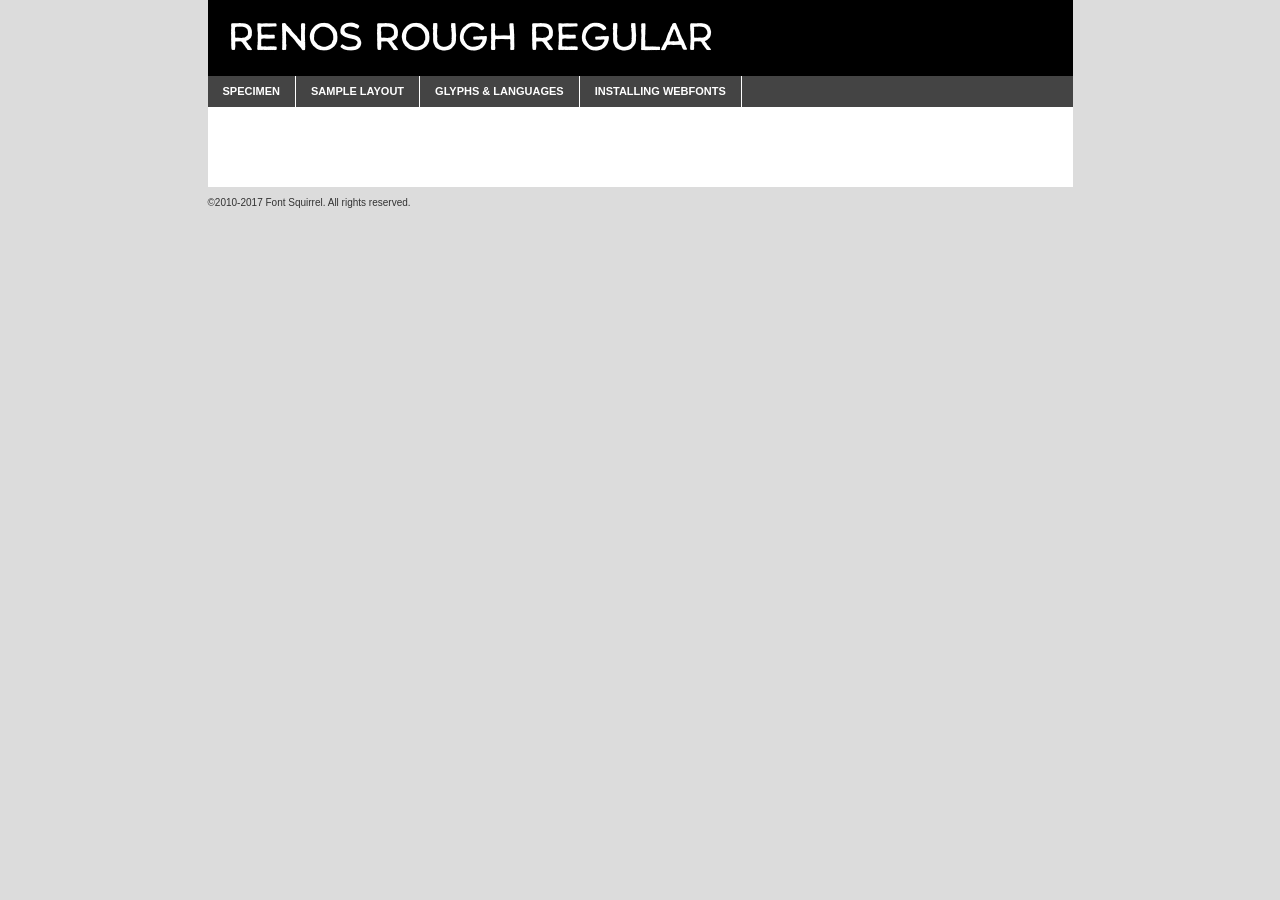
<file: assets/fonts/renos-rough-font/renos-rough-demo.html>
<!DOCTYPE html PUBLIC "-//W3C//DTD XHTML 1.0 Transitional//EN"
        "http://www.w3.org/TR/xhtml1/DTD/xhtml1-transitional.dtd">

<html xmlns="http://www.w3.org/1999/xhtml" xml:lang="en" lang="en">
<head>
    <meta http-equiv="Content-Type" content="text/html; charset=utf-8"/>
    <script src="http://ajax.googleapis.com/ajax/libs/jquery/1.7.2/jquery.min.js" type="text/javascript" charset="utf-8"></script>
    <script type="text/javascript">
		(function($) {
			$.fn.easyTabs = function(option) {
				var param = jQuery.extend({ fadeSpeed: 'fast', defaultContent: 1, activeClass: 'active' }, option);
				$(this).each(function() {
					var thisId = '#' + this.id;
					if ( param.defaultContent == '' )
					{
						param.defaultContent = 1;
					}
					if ( typeof param.defaultContent == 'number' )
					{
						var defaultTab = $(thisId + ' .tabs li:eq(' + (param.defaultContent - 1) + ') a').attr('href').substr(1);
					}
					else
					{
						var defaultTab = param.defaultContent;
					}
					$(thisId + ' .tabs li a').each(function() {
						var tabToHide = $(this).attr('href').substr(1);
						$('#' + tabToHide).addClass('easytabs-tab-content');
					});
					hideAll();
					changeContent(defaultTab);

					function hideAll() {$(thisId + ' .easytabs-tab-content').hide();}

					function changeContent(tabId)
					{
						hideAll();
						$(thisId + ' .tabs li').removeClass(param.activeClass);
						$(thisId + ' .tabs li a[href=#' + tabId + ']').closest('li').addClass(param.activeClass);
						if ( param.fadeSpeed != 'none' )
						{
							$(thisId + ' #' + tabId).fadeIn(param.fadeSpeed);
						}
						else
						{
							$(thisId + ' #' + tabId).show();
						}
					}

					$(thisId + ' .tabs li').click(function() {
						var tabId = $(this).find('a').attr('href').substr(1);
						changeContent(tabId);
						return false;
					});
				});
			}
		})(jQuery);
    </script>
    <link rel="stylesheet" href="specimen_files/specimen_stylesheet.css" type="text/css" charset="utf-8"/>
    <link rel="stylesheet" href="stylesheet.css" type="text/css" charset="utf-8"/>

    <style type="text/css">
        		body {
			font-family: 'renos_roughregular';
        		}

            </style>

    <title>Renos Rough Regular Specimen</title>


    <script type="text/javascript" charset="utf-8">
		$(document).ready(function() {
			$('#container').easyTabs({ defaultContent: 1 });
		});
    </script>
</head>

<body>
<div id="container">
    <div id="header">
		Renos Rough Regular    </div>
    <ul class="tabs">
        <li><a href="#specimen">Specimen</a></li>
        <li><a href="#layout">Sample Layout</a></li>
		        <li><a href="#glyphs">Glyphs &amp; Languages</a></li>
        <li><a href="#installing">Installing Webfonts</a></li>

    </ul>

    <div id="main_content">


        <div id="specimen">

            <div class="section">
                <div class="grid12 firstcol">
                    <div class="huge">AaBb</div>
                </div>
            </div>

            <div class="section">
                <div class="glyph_range">A&#x200B;B&#x200b;C&#x200b;D&#x200b;E&#x200b;F&#x200b;G&#x200b;H&#x200b;I&#x200b;J&#x200b;K&#x200b;L&#x200b;M&#x200b;N&#x200b;O&#x200b;P&#x200b;Q&#x200b;R&#x200b;S&#x200b;T&#x200b;U&#x200b;V&#x200b;W&#x200b;X&#x200b;Y&#x200b;Z&#x200b;a&#x200b;b&#x200b;c&#x200b;d&#x200b;e&#x200b;f&#x200b;g&#x200b;h&#x200b;i&#x200b;j&#x200b;k&#x200b;l&#x200b;m&#x200b;n&#x200b;o&#x200b;p&#x200b;q&#x200b;r&#x200b;s&#x200b;t&#x200b;u&#x200b;v&#x200b;w&#x200b;x&#x200b;y&#x200b;z&#x200b;1&#x200b;2&#x200b;3&#x200b;4&#x200b;5&#x200b;6&#x200b;7&#x200b;8&#x200b;9&#x200b;0&#x200b;&amp;&#x200b;.&#x200b;,&#x200b;?&#x200b;!&#x200b;&#64;&#x200b;(&#x200b;)&#x200b;#&#x200b;$&#x200b;%&#x200b;*&#x200b;+&#x200b;-&#x200b;=&#x200b;:&#x200b;;</div>
            </div>
            <div class="section">
                <div class="grid12 firstcol">
                    <table class="sample_table">
                        <tr>
                            <td>10</td>
                            <td class="size10">abcdefghijklmnopqrstuvwxyzABCDEFGHIJKLMNOPQRSTUVWXYZ0123456789abcdefghijklmnopqrstuvwxyzABCDEFGHIJKLMNOPQRSTUVWXYZ0123456789abcdefghijklmnopqrstuvwxyzABCDEFGHIJKLMNOPQRSTUVWXYZ</td>
                        </tr>
                        <tr>
                            <td>11</td>
                            <td class="size11">abcdefghijklmnopqrstuvwxyzABCDEFGHIJKLMNOPQRSTUVWXYZ0123456789abcdefghijklmnopqrstuvwxyzABCDEFGHIJKLMNOPQRSTUVWXYZ0123456789abcdefghijklmnopqrstuvwxyzABCDEFGHIJKLMNOPQRSTUVWXYZ</td>
                        </tr>
                        <tr>
                            <td>12</td>
                            <td class="size12">abcdefghijklmnopqrstuvwxyzABCDEFGHIJKLMNOPQRSTUVWXYZ0123456789abcdefghijklmnopqrstuvwxyzABCDEFGHIJKLMNOPQRSTUVWXYZ0123456789abcdefghijklmnopqrstuvwxyzABCDEFGHIJKLMNOPQRSTUVWXYZ</td>
                        </tr>
                        <tr>
                            <td>13</td>
                            <td class="size13">abcdefghijklmnopqrstuvwxyzABCDEFGHIJKLMNOPQRSTUVWXYZ0123456789abcdefghijklmnopqrstuvwxyzABCDEFGHIJKLMNOPQRSTUVWXYZ0123456789abcdefghijklmnopqrstuvwxyzABCDEFGHIJKLMNOPQRSTUVWXYZ</td>
                        </tr>
                        <tr>
                            <td>14</td>
                            <td class="size14">abcdefghijklmnopqrstuvwxyzABCDEFGHIJKLMNOPQRSTUVWXYZ0123456789abcdefghijklmnopqrstuvwxyzABCDEFGHIJKLMNOPQRSTUVWXYZ0123456789abcdefghijklmnopqrstuvwxyzABCDEFGHIJKLMNOPQRSTUVWXYZ</td>
                        </tr>
                        <tr>
                            <td>16</td>
                            <td class="size16">abcdefghijklmnopqrstuvwxyzABCDEFGHIJKLMNOPQRSTUVWXYZ0123456789abcdefghijklmnopqrstuvwxyzABCDEFGHIJKLMNOPQRSTUVWXYZ</td>
                        </tr>
                        <tr>
                            <td>18</td>
                            <td class="size18">abcdefghijklmnopqrstuvwxyzABCDEFGHIJKLMNOPQRSTUVWXYZ0123456789abcdefghijklmnopqrstuvwxyzABCDEFGHIJKLMNOPQRSTUVWXYZ</td>
                        </tr>
                        <tr>
                            <td>20</td>
                            <td class="size20">abcdefghijklmnopqrstuvwxyzABCDEFGHIJKLMNOPQRSTUVWXYZ0123456789abcdefghijklmnopqrstuvwxyzABCDEFGHIJKLMNOPQRSTUVWXYZ</td>
                        </tr>
                        <tr>
                            <td>24</td>
                            <td class="size24">abcdefghijklmnopqrstuvwxyzABCDEFGHIJKLMNOPQRSTUVWXYZ0123456789abcdefghijklmnopqrstuvwxyzABCDEFGHIJKLMNOPQRSTUVWXYZ</td>
                        </tr>
                        <tr>
                            <td>30</td>
                            <td class="size30">abcdefghijklmnopqrstuvwxyzABCDEFGHIJKLMNOPQRSTUVWXYZ0123456789abcdefghijklmnopqrstuvwxyzABCDEFGHIJKLMNOPQRSTUVWXYZ</td>
                        </tr>
                        <tr>
                            <td>36</td>
                            <td class="size36">abcdefghijklmnopqrstuvwxyzABCDEFGHIJKLMNOPQRSTUVWXYZ0123456789abcdefghijklmnopqrstuvwxyzABCDEFGHIJKLMNOPQRSTUVWXYZ</td>
                        </tr>
                        <tr>
                            <td>48</td>
                            <td class="size48">abcdefghijklmnopqrstuvwxyzABCDEFGHIJKLMNOPQRSTUVWXYZ0123456789abcdefghijklmnopqrstuvwxyzABCDEFGHIJKLMNOPQRSTUVWXYZ</td>
                        </tr>
                        <tr>
                            <td>60</td>
                            <td class="size60">abcdefghijklmnopqrstuvwxyzABCDEFGHIJKLMNOPQRSTUVWXYZ0123456789abcdefghijklmnopqrstuvwxyzABCDEFGHIJKLMNOPQRSTUVWXYZ</td>
                        </tr>
                        <tr>
                            <td>72</td>
                            <td class="size72">abcdefghijklmnopqrstuvwxyzABCDEFGHIJKLMNOPQRSTUVWXYZ0123456789abcdefghijklmnopqrstuvwxyzABCDEFGHIJKLMNOPQRSTUVWXYZ</td>
                        </tr>
                        <tr>
                            <td>90</td>
                            <td class="size90">abcdefghijklmnopqrstuvwxyzABCDEFGHIJKLMNOPQRSTUVWXYZ0123456789abcdefghijklmnopqrstuvwxyzABCDEFGHIJKLMNOPQRSTUVWXYZ</td>
                        </tr>
                    </table>

                </div>

            </div>


            <div class="section" id="bodycomparison">


                <div id="xheight">
                    <div class="fontbody">&#x25FC;&#x25FC;&#x25FC;&#x25FC;&#x25FC;&#x25FC;&#x25FC;&#x25FC;&#x25FC;&#x25FC;&#x25FC;&#x25FC;&#x25FC;&#x25FC;&#x25FC;&#x25FC;&#x25FC;&#x25FC;&#x25FC;&#x25FC;&#x25FC;&#x25FC;&#x25FC;&#x25FC;&#x25FC;&#x25FC;&#x25FC;&#x25FC;&#x25FC;&#x25FC;&#x25FC;&#x25FC;&#x25FC;&#x25FC;&#x25FC;&#x25FC;&#x25FC;&#x25FC;&#x25FC;&#x25FC;&#x25FC;&#x25FC;&#x25FC;&#x25FC;&#x25FC;&#x25FC;&#x25FC;&#x25FC;&#x25FC;&#x25FC;&#x25FC;&#x25FC;&#x25FC;&#x25FC;&#x25FC;&#x25FC;&#x25FC;&#x25FC;&#x25FC;&#x25FC;&#x25FC;&#x25FC;&#x25FC;&#x25FC;&#x25FC;&#x25FC;&#x25FC;&#x25FC;&#x25FC;&#x25FC;&#x25FC;&#x25FC;&#x25FC;&#x25FC;&#x25FC;&#x25FC;&#x25FC;&#x25FC;&#x25FC;&#x25FC;&#x25FC;&#x25FC;&#x25FC;&#x25FC;&#x25FC;&#x25FC;&#x25FC;&#x25FC;&#x25FC;&#x25FC;&#x25FC;&#x25FC;&#x25FC;&#x25FC;&#x25FC;&#x25FC;&#x25FC;&#x25FC;&#x25FC;body</div>
                    <div class="arialbody">body</div>
                    <div class="verdanabody">body</div>
                    <div class="georgiabody">body</div>
                </div>
                <div class="fontbody" style="z-index:1">
                    body<span>Renos Rough Regular</span>
                </div>
                <div class="arialbody" style="z-index:1">
                    body<span>Arial</span>
                </div>
                <div class="verdanabody" style="z-index:1">
                    body<span>Verdana</span>
                </div>
                <div class="georgiabody" style="z-index:1">
                    body<span>Georgia</span>
                </div>


            </div>


            <div class="section psample psample_row1" id="">

                <div class="grid2 firstcol">
                    <p class="size10"><span>10.</span>Aenean lacinia bibendum nulla sed consectetur. Fusce dapibus, tellus ac cursus commodo, tortor mauris condimentum nibh, ut fermentum massa justo sit amet risus. Nullam id dolor id nibh ultricies vehicula ut id elit. Cum sociis natoque penatibus et magnis dis parturient montes, nascetur ridiculus mus. Nulla vitae elit libero, a pharetra augue.</p>

                </div>
                <div class="grid3">
                    <p class="size11"><span>11.</span>Aenean lacinia bibendum nulla sed consectetur. Fusce dapibus, tellus ac cursus commodo, tortor mauris condimentum nibh, ut fermentum massa justo sit amet risus. Nullam id dolor id nibh ultricies vehicula ut id elit. Cum sociis natoque penatibus et magnis dis parturient montes, nascetur ridiculus mus. Nulla vitae elit libero, a pharetra augue.</p>

                </div>
                <div class="grid3">
                    <p class="size12"><span>12.</span>Aenean lacinia bibendum nulla sed consectetur. Fusce dapibus, tellus ac cursus commodo, tortor mauris condimentum nibh, ut fermentum massa justo sit amet risus. Nullam id dolor id nibh ultricies vehicula ut id elit. Cum sociis natoque penatibus et magnis dis parturient montes, nascetur ridiculus mus. Nulla vitae elit libero, a pharetra augue.</p>

                </div>
                <div class="grid4">
                    <p class="size13"><span>13.</span>Aenean lacinia bibendum nulla sed consectetur. Fusce dapibus, tellus ac cursus commodo, tortor mauris condimentum nibh, ut fermentum massa justo sit amet risus. Nullam id dolor id nibh ultricies vehicula ut id elit. Cum sociis natoque penatibus et magnis dis parturient montes, nascetur ridiculus mus. Nulla vitae elit libero, a pharetra augue.</p>

                </div>
                <div class="white_blend"></div>

            </div>
            <div class="section psample psample_row2" id="">
                <div class="grid3 firstcol">
                    <p class="size14"><span>14.</span>Aenean lacinia bibendum nulla sed consectetur. Fusce dapibus, tellus ac cursus commodo, tortor mauris condimentum nibh, ut fermentum massa justo sit amet risus. Nullam id dolor id nibh ultricies vehicula ut id elit. Cum sociis natoque penatibus et magnis dis parturient montes, nascetur ridiculus mus. Nulla vitae elit libero, a pharetra augue.</p>

                </div>
                <div class="grid4">
                    <p class="size16"><span>16.</span>Aenean lacinia bibendum nulla sed consectetur. Fusce dapibus, tellus ac cursus commodo, tortor mauris condimentum nibh, ut fermentum massa justo sit amet risus. Nullam id dolor id nibh ultricies vehicula ut id elit. Cum sociis natoque penatibus et magnis dis parturient montes, nascetur ridiculus mus. Nulla vitae elit libero, a pharetra augue.</p>

                </div>
                <div class="grid5">
                    <p class="size18"><span>18.</span>Aenean lacinia bibendum nulla sed consectetur. Fusce dapibus, tellus ac cursus commodo, tortor mauris condimentum nibh, ut fermentum massa justo sit amet risus. Nullam id dolor id nibh ultricies vehicula ut id elit. Cum sociis natoque penatibus et magnis dis parturient montes, nascetur ridiculus mus. Nulla vitae elit libero, a pharetra augue.</p>

                </div>

                <div class="white_blend"></div>

            </div>

            <div class="section psample psample_row3" id="">
                <div class="grid5 firstcol">
                    <p class="size20"><span>20.</span>Aenean lacinia bibendum nulla sed consectetur. Fusce dapibus, tellus ac cursus commodo, tortor mauris condimentum nibh, ut fermentum massa justo sit amet risus. Nullam id dolor id nibh ultricies vehicula ut id elit. Cum sociis natoque penatibus et magnis dis parturient montes, nascetur ridiculus mus. Nulla vitae elit libero, a pharetra augue.</p>
                </div>
                <div class="grid7">
                    <p class="size24"><span>24.</span>Aenean lacinia bibendum nulla sed consectetur. Fusce dapibus, tellus ac cursus commodo, tortor mauris condimentum nibh, ut fermentum massa justo sit amet risus. Nullam id dolor id nibh ultricies vehicula ut id elit. Cum sociis natoque penatibus et magnis dis parturient montes, nascetur ridiculus mus. Nulla vitae elit libero, a pharetra augue.</p>
                </div>

                <div class="white_blend"></div>

            </div>

            <div class="section psample psample_row4" id="">
                <div class="grid12 firstcol">
                    <p class="size30"><span>30.</span>Aenean lacinia bibendum nulla sed consectetur. Fusce dapibus, tellus ac cursus commodo, tortor mauris condimentum nibh, ut fermentum massa justo sit amet risus. Nullam id dolor id nibh ultricies vehicula ut id elit. Cum sociis natoque penatibus et magnis dis parturient montes, nascetur ridiculus mus. Nulla vitae elit libero, a pharetra augue.</p>
                </div>
                <div class="white_blend"></div>

            </div>


            <div class="section psample psample_row1 fullreverse">
                <div class="grid2 firstcol">
                    <p class="size10"><span>10.</span>Aenean lacinia bibendum nulla sed consectetur. Fusce dapibus, tellus ac cursus commodo, tortor mauris condimentum nibh, ut fermentum massa justo sit amet risus. Nullam id dolor id nibh ultricies vehicula ut id elit. Cum sociis natoque penatibus et magnis dis parturient montes, nascetur ridiculus mus. Nulla vitae elit libero, a pharetra augue.</p>

                </div>
                <div class="grid3">
                    <p class="size11"><span>11.</span>Aenean lacinia bibendum nulla sed consectetur. Fusce dapibus, tellus ac cursus commodo, tortor mauris condimentum nibh, ut fermentum massa justo sit amet risus. Nullam id dolor id nibh ultricies vehicula ut id elit. Cum sociis natoque penatibus et magnis dis parturient montes, nascetur ridiculus mus. Nulla vitae elit libero, a pharetra augue.</p>

                </div>
                <div class="grid3">
                    <p class="size12"><span>12.</span>Aenean lacinia bibendum nulla sed consectetur. Fusce dapibus, tellus ac cursus commodo, tortor mauris condimentum nibh, ut fermentum massa justo sit amet risus. Nullam id dolor id nibh ultricies vehicula ut id elit. Cum sociis natoque penatibus et magnis dis parturient montes, nascetur ridiculus mus. Nulla vitae elit libero, a pharetra augue.</p>

                </div>
                <div class="grid4">
                    <p class="size13"><span>13.</span>Aenean lacinia bibendum nulla sed consectetur. Fusce dapibus, tellus ac cursus commodo, tortor mauris condimentum nibh, ut fermentum massa justo sit amet risus. Nullam id dolor id nibh ultricies vehicula ut id elit. Cum sociis natoque penatibus et magnis dis parturient montes, nascetur ridiculus mus. Nulla vitae elit libero, a pharetra augue.</p>

                </div>
                <div class="black_blend"></div>

            </div>

            <div class="section psample psample_row2 fullreverse">
                <div class="grid3 firstcol">
                    <p class="size14"><span>14.</span>Aenean lacinia bibendum nulla sed consectetur. Fusce dapibus, tellus ac cursus commodo, tortor mauris condimentum nibh, ut fermentum massa justo sit amet risus. Nullam id dolor id nibh ultricies vehicula ut id elit. Cum sociis natoque penatibus et magnis dis parturient montes, nascetur ridiculus mus. Nulla vitae elit libero, a pharetra augue.</p>

                </div>
                <div class="grid4">
                    <p class="size16"><span>16.</span>Aenean lacinia bibendum nulla sed consectetur. Fusce dapibus, tellus ac cursus commodo, tortor mauris condimentum nibh, ut fermentum massa justo sit amet risus. Nullam id dolor id nibh ultricies vehicula ut id elit. Cum sociis natoque penatibus et magnis dis parturient montes, nascetur ridiculus mus. Nulla vitae elit libero, a pharetra augue.</p>

                </div>
                <div class="grid5">
                    <p class="size18"><span>18.</span>Aenean lacinia bibendum nulla sed consectetur. Fusce dapibus, tellus ac cursus commodo, tortor mauris condimentum nibh, ut fermentum massa justo sit amet risus. Nullam id dolor id nibh ultricies vehicula ut id elit. Cum sociis natoque penatibus et magnis dis parturient montes, nascetur ridiculus mus. Nulla vitae elit libero, a pharetra augue.</p>

                </div>
                <div class="black_blend"></div>

            </div>

            <div class="section psample fullreverse psample_row3" id="">
                <div class="grid5 firstcol">
                    <p class="size20"><span>20.</span>Aenean lacinia bibendum nulla sed consectetur. Fusce dapibus, tellus ac cursus commodo, tortor mauris condimentum nibh, ut fermentum massa justo sit amet risus. Nullam id dolor id nibh ultricies vehicula ut id elit. Cum sociis natoque penatibus et magnis dis parturient montes, nascetur ridiculus mus. Nulla vitae elit libero, a pharetra augue.</p>
                </div>
                <div class="grid7">
                    <p class="size24"><span>24.</span>Aenean lacinia bibendum nulla sed consectetur. Fusce dapibus, tellus ac cursus commodo, tortor mauris condimentum nibh, ut fermentum massa justo sit amet risus. Nullam id dolor id nibh ultricies vehicula ut id elit. Cum sociis natoque penatibus et magnis dis parturient montes, nascetur ridiculus mus. Nulla vitae elit libero, a pharetra augue.</p>
                </div>

                <div class="black_blend"></div>

            </div>

            <div class="section psample fullreverse psample_row4" id="" style="border-bottom: 20px #000 solid;">
                <div class="grid12 firstcol">
                    <p class="size30"><span>30.</span>Aenean lacinia bibendum nulla sed consectetur. Fusce dapibus, tellus ac cursus commodo, tortor mauris condimentum nibh, ut fermentum massa justo sit amet risus. Nullam id dolor id nibh ultricies vehicula ut id elit. Cum sociis natoque penatibus et magnis dis parturient montes, nascetur ridiculus mus. Nulla vitae elit libero, a pharetra augue.</p>
                </div>
                <div class="black_blend"></div>

            </div>


        </div>

        <div id="layout">

            <div class="section">

                <div class="grid12 firstcol">
                    <h1>Lorem Ipsum Dolor</h1>
                    <h2>Etiam porta sem malesuada magna mollis euismod</h2>

                    <p class="byline">By <a href="#link">Aenean Lacinia</a></p>
                </div>
            </div>
            <div class="section">
                <div class="grid8 firstcol">
                    <p class="large">Donec sed odio dui. Morbi leo risus, porta ac consectetur ac, vestibulum at eros. Fusce dapibus, tellus ac cursus commodo, tortor mauris condimentum nibh, ut fermentum massa justo sit amet risus. </p>


                    <h3>Pellentesque ornare sem</h3>

                    <p>Maecenas sed diam eget risus varius blandit sit amet non magna. Maecenas faucibus mollis interdum. Donec ullamcorper nulla non metus auctor fringilla. Nullam id dolor id nibh ultricies vehicula ut id elit. Nullam id dolor id nibh ultricies vehicula ut id elit. </p>

                    <p>Aenean eu leo quam. Pellentesque ornare sem lacinia quam venenatis vestibulum. Lorem ipsum dolor sit amet, consectetur adipiscing elit. Cum sociis natoque penatibus et magnis dis parturient montes, nascetur ridiculus mus. </p>

                    <p>Nulla vitae elit libero, a pharetra augue. Praesent commodo cursus magna, vel scelerisque nisl consectetur et. Aenean lacinia bibendum nulla sed consectetur. </p>

                    <p>Nullam quis risus eget urna mollis ornare vel eu leo. Nullam quis risus eget urna mollis ornare vel eu leo. Maecenas sed diam eget risus varius blandit sit amet non magna. Donec ullamcorper nulla non metus auctor fringilla. </p>

                    <h3>Cras mattis consectetur</h3>

                    <p>Aenean eu leo quam. Pellentesque ornare sem lacinia quam venenatis vestibulum. Aenean lacinia bibendum nulla sed consectetur. Integer posuere erat a ante venenatis dapibus posuere velit aliquet. Cras mattis consectetur purus sit amet fermentum. </p>

                    <p>Nullam id dolor id nibh ultricies vehicula ut id elit. Nullam quis risus eget urna mollis ornare vel eu leo. Cras mattis consectetur purus sit amet fermentum.</p>
                </div>

                <div class="grid4 sidebar">

                    <div class="box reverse">
                        <p class="last">Nullam quis risus eget urna mollis ornare vel eu leo. Donec ullamcorper nulla non metus auctor fringilla. Cras mattis consectetur purus sit amet fermentum. Sed posuere consectetur est at lobortis. Lorem ipsum dolor sit amet, consectetur adipiscing elit. </p>
                    </div>

                    <p class="caption">Maecenas sed diam eget risus varius.</p>

                    <p>Vestibulum id ligula porta felis euismod semper. Integer posuere erat a ante venenatis dapibus posuere velit aliquet. Vestibulum id ligula porta felis euismod semper. Sed posuere consectetur est at lobortis. Maecenas sed diam eget risus varius blandit sit amet non magna. Fusce dapibus, tellus ac cursus commodo, tortor mauris condimentum nibh, ut fermentum massa justo sit amet risus. </p>


                    <p>Duis mollis, est non commodo luctus, nisi erat porttitor ligula, eget lacinia odio sem nec elit. Aenean lacinia bibendum nulla sed consectetur. Vivamus sagittis lacus vel augue laoreet rutrum faucibus dolor auctor. Aenean lacinia bibendum nulla sed consectetur. Nullam quis risus eget urna mollis ornare vel eu leo. </p>

                    <p>Praesent commodo cursus magna, vel scelerisque nisl consectetur et. Donec ullamcorper nulla non metus auctor fringilla. Maecenas faucibus mollis interdum. Fusce dapibus, tellus ac cursus commodo, tortor mauris condimentum nibh, ut fermentum massa justo sit amet risus. </p>

                </div>
            </div>

        </div>


		

        <div id="glyphs">
            <div class="section">
                <div class="grid12 firstcol">

                    <h1>Language Support</h1>
                    <p>The subset of Renos Rough Regular in this kit supports the following languages:<br/>

						Albanian, Basque, Breton, Chamorro, Danish, Dutch, English, Faroese, Finnish, French, Frisian, Galician, German, Icelandic, Italian, Malagasy, Norwegian, Portuguese, Spanish, Alsatian, Aragonese, Arapaho, Arrernte, Asturian, Aymara, Bislama, Cebuano, Corsican, Fijian, French_creole, Genoese, Gilbertese, Greenlandic, Haitian_creole, Hiligaynon, Hmong, Hopi, Ibanag, Iloko_ilokano, Indonesian, Interglossa_glosa, Interlingua, Irish_gaelic, Jerriais, Lojban, Lombard, Luxembourgeois, Manx, Mohawk, Norfolk_pitcairnese, Occitan, Oromo, Pangasinan, Papiamento, Piedmontese, Potawatomi, Rhaeto-romance, Romansh, Rotokas, Sami_lule, Samoan, Sardinian, Scots_gaelic, Seychelles_creole, Shona, Sicilian, Somali, Southern_ndebele, Swahili, Swati_swazi, Tagalog_filipino_pilipino, Tetum, Tok_pisin, Uyghur_latinized, Volapuk, Walloon, Warlpiri, Xhosa, Yapese, Zulu, Latinbasic, Ubasic, Demo                    </p>
                    <h1>Glyph Chart</h1>
                    <p>The subset of Renos Rough Regular in this kit includes all the glyphs listed below. Unicode entities are included above each glyph to help you insert individual characters into your layout.</p>
                    <div id="glyph_chart">

																				                                <div><p>&amp;#32;</p>&#32;</div>
																				                                <div><p>&amp;#33;</p>&#33;</div>
																				                                <div><p>&amp;#34;</p>&#34;</div>
																				                                <div><p>&amp;#35;</p>&#35;</div>
																				                                <div><p>&amp;#36;</p>&#36;</div>
																				                                <div><p>&amp;#37;</p>&#37;</div>
																				                                <div><p>&amp;#38;</p>&#38;</div>
																				                                <div><p>&amp;#39;</p>&#39;</div>
																				                                <div><p>&amp;#40;</p>&#40;</div>
																				                                <div><p>&amp;#41;</p>&#41;</div>
																				                                <div><p>&amp;#42;</p>&#42;</div>
																				                                <div><p>&amp;#43;</p>&#43;</div>
																				                                <div><p>&amp;#44;</p>&#44;</div>
																				                                <div><p>&amp;#45;</p>&#45;</div>
																				                                <div><p>&amp;#46;</p>&#46;</div>
																				                                <div><p>&amp;#47;</p>&#47;</div>
																				                                <div><p>&amp;#48;</p>&#48;</div>
																				                                <div><p>&amp;#49;</p>&#49;</div>
																				                                <div><p>&amp;#50;</p>&#50;</div>
																				                                <div><p>&amp;#51;</p>&#51;</div>
																				                                <div><p>&amp;#52;</p>&#52;</div>
																				                                <div><p>&amp;#53;</p>&#53;</div>
																				                                <div><p>&amp;#54;</p>&#54;</div>
																				                                <div><p>&amp;#55;</p>&#55;</div>
																				                                <div><p>&amp;#56;</p>&#56;</div>
																				                                <div><p>&amp;#57;</p>&#57;</div>
																				                                <div><p>&amp;#58;</p>&#58;</div>
																				                                <div><p>&amp;#59;</p>&#59;</div>
																				                                <div><p>&amp;#60;</p>&#60;</div>
																				                                <div><p>&amp;#61;</p>&#61;</div>
																				                                <div><p>&amp;#62;</p>&#62;</div>
																				                                <div><p>&amp;#63;</p>&#63;</div>
																				                                <div><p>&amp;#64;</p>&#64;</div>
																				                                <div><p>&amp;#65;</p>&#65;</div>
																				                                <div><p>&amp;#66;</p>&#66;</div>
																				                                <div><p>&amp;#67;</p>&#67;</div>
																				                                <div><p>&amp;#68;</p>&#68;</div>
																				                                <div><p>&amp;#69;</p>&#69;</div>
																				                                <div><p>&amp;#70;</p>&#70;</div>
																				                                <div><p>&amp;#71;</p>&#71;</div>
																				                                <div><p>&amp;#72;</p>&#72;</div>
																				                                <div><p>&amp;#73;</p>&#73;</div>
																				                                <div><p>&amp;#74;</p>&#74;</div>
																				                                <div><p>&amp;#75;</p>&#75;</div>
																				                                <div><p>&amp;#76;</p>&#76;</div>
																				                                <div><p>&amp;#77;</p>&#77;</div>
																				                                <div><p>&amp;#78;</p>&#78;</div>
																				                                <div><p>&amp;#79;</p>&#79;</div>
																				                                <div><p>&amp;#80;</p>&#80;</div>
																				                                <div><p>&amp;#81;</p>&#81;</div>
																				                                <div><p>&amp;#82;</p>&#82;</div>
																				                                <div><p>&amp;#83;</p>&#83;</div>
																				                                <div><p>&amp;#84;</p>&#84;</div>
																				                                <div><p>&amp;#85;</p>&#85;</div>
																				                                <div><p>&amp;#86;</p>&#86;</div>
																				                                <div><p>&amp;#87;</p>&#87;</div>
																				                                <div><p>&amp;#88;</p>&#88;</div>
																				                                <div><p>&amp;#89;</p>&#89;</div>
																				                                <div><p>&amp;#90;</p>&#90;</div>
																				                                <div><p>&amp;#91;</p>&#91;</div>
																				                                <div><p>&amp;#92;</p>&#92;</div>
																				                                <div><p>&amp;#93;</p>&#93;</div>
																				                                <div><p>&amp;#94;</p>&#94;</div>
																				                                <div><p>&amp;#95;</p>&#95;</div>
																				                                <div><p>&amp;#96;</p>&#96;</div>
																				                                <div><p>&amp;#97;</p>&#97;</div>
																				                                <div><p>&amp;#98;</p>&#98;</div>
																				                                <div><p>&amp;#99;</p>&#99;</div>
																				                                <div><p>&amp;#100;</p>&#100;</div>
																				                                <div><p>&amp;#101;</p>&#101;</div>
																				                                <div><p>&amp;#102;</p>&#102;</div>
																				                                <div><p>&amp;#103;</p>&#103;</div>
																				                                <div><p>&amp;#104;</p>&#104;</div>
																				                                <div><p>&amp;#105;</p>&#105;</div>
																				                                <div><p>&amp;#106;</p>&#106;</div>
																				                                <div><p>&amp;#107;</p>&#107;</div>
																				                                <div><p>&amp;#108;</p>&#108;</div>
																				                                <div><p>&amp;#109;</p>&#109;</div>
																				                                <div><p>&amp;#110;</p>&#110;</div>
																				                                <div><p>&amp;#111;</p>&#111;</div>
																				                                <div><p>&amp;#112;</p>&#112;</div>
																				                                <div><p>&amp;#113;</p>&#113;</div>
																				                                <div><p>&amp;#114;</p>&#114;</div>
																				                                <div><p>&amp;#115;</p>&#115;</div>
																				                                <div><p>&amp;#116;</p>&#116;</div>
																				                                <div><p>&amp;#117;</p>&#117;</div>
																				                                <div><p>&amp;#118;</p>&#118;</div>
																				                                <div><p>&amp;#119;</p>&#119;</div>
																				                                <div><p>&amp;#120;</p>&#120;</div>
																				                                <div><p>&amp;#121;</p>&#121;</div>
																				                                <div><p>&amp;#122;</p>&#122;</div>
																				                                <div><p>&amp;#123;</p>&#123;</div>
																				                                <div><p>&amp;#124;</p>&#124;</div>
																				                                <div><p>&amp;#125;</p>&#125;</div>
																				                                <div><p>&amp;#126;</p>&#126;</div>
																				                                <div><p>&amp;#160;</p>&#160;</div>
																				                                <div><p>&amp;#161;</p>&#161;</div>
																				                                <div><p>&amp;#162;</p>&#162;</div>
																				                                <div><p>&amp;#163;</p>&#163;</div>
																				                                <div><p>&amp;#165;</p>&#165;</div>
																				                                <div><p>&amp;#166;</p>&#166;</div>
																				                                <div><p>&amp;#167;</p>&#167;</div>
																				                                <div><p>&amp;#168;</p>&#168;</div>
																				                                <div><p>&amp;#169;</p>&#169;</div>
																				                                <div><p>&amp;#170;</p>&#170;</div>
																				                                <div><p>&amp;#171;</p>&#171;</div>
																				                                <div><p>&amp;#172;</p>&#172;</div>
																				                                <div><p>&amp;#173;</p>&#173;</div>
																				                                <div><p>&amp;#174;</p>&#174;</div>
																				                                <div><p>&amp;#175;</p>&#175;</div>
																				                                <div><p>&amp;#176;</p>&#176;</div>
																				                                <div><p>&amp;#177;</p>&#177;</div>
																				                                <div><p>&amp;#178;</p>&#178;</div>
																				                                <div><p>&amp;#179;</p>&#179;</div>
																				                                <div><p>&amp;#180;</p>&#180;</div>
																				                                <div><p>&amp;#182;</p>&#182;</div>
																				                                <div><p>&amp;#183;</p>&#183;</div>
																				                                <div><p>&amp;#184;</p>&#184;</div>
																				                                <div><p>&amp;#185;</p>&#185;</div>
																				                                <div><p>&amp;#186;</p>&#186;</div>
																				                                <div><p>&amp;#187;</p>&#187;</div>
																				                                <div><p>&amp;#188;</p>&#188;</div>
																				                                <div><p>&amp;#189;</p>&#189;</div>
																				                                <div><p>&amp;#190;</p>&#190;</div>
																				                                <div><p>&amp;#191;</p>&#191;</div>
																				                                <div><p>&amp;#192;</p>&#192;</div>
																				                                <div><p>&amp;#193;</p>&#193;</div>
																				                                <div><p>&amp;#194;</p>&#194;</div>
																				                                <div><p>&amp;#195;</p>&#195;</div>
																				                                <div><p>&amp;#196;</p>&#196;</div>
																				                                <div><p>&amp;#197;</p>&#197;</div>
																				                                <div><p>&amp;#198;</p>&#198;</div>
																				                                <div><p>&amp;#199;</p>&#199;</div>
																				                                <div><p>&amp;#200;</p>&#200;</div>
																				                                <div><p>&amp;#201;</p>&#201;</div>
																				                                <div><p>&amp;#202;</p>&#202;</div>
																				                                <div><p>&amp;#203;</p>&#203;</div>
																				                                <div><p>&amp;#204;</p>&#204;</div>
																				                                <div><p>&amp;#205;</p>&#205;</div>
																				                                <div><p>&amp;#206;</p>&#206;</div>
																				                                <div><p>&amp;#207;</p>&#207;</div>
																				                                <div><p>&amp;#208;</p>&#208;</div>
																				                                <div><p>&amp;#209;</p>&#209;</div>
																				                                <div><p>&amp;#210;</p>&#210;</div>
																				                                <div><p>&amp;#211;</p>&#211;</div>
																				                                <div><p>&amp;#212;</p>&#212;</div>
																				                                <div><p>&amp;#213;</p>&#213;</div>
																				                                <div><p>&amp;#214;</p>&#214;</div>
																				                                <div><p>&amp;#215;</p>&#215;</div>
																				                                <div><p>&amp;#216;</p>&#216;</div>
																				                                <div><p>&amp;#217;</p>&#217;</div>
																				                                <div><p>&amp;#218;</p>&#218;</div>
																				                                <div><p>&amp;#219;</p>&#219;</div>
																				                                <div><p>&amp;#220;</p>&#220;</div>
																				                                <div><p>&amp;#221;</p>&#221;</div>
																				                                <div><p>&amp;#222;</p>&#222;</div>
																				                                <div><p>&amp;#223;</p>&#223;</div>
																				                                <div><p>&amp;#224;</p>&#224;</div>
																				                                <div><p>&amp;#225;</p>&#225;</div>
																				                                <div><p>&amp;#226;</p>&#226;</div>
																				                                <div><p>&amp;#227;</p>&#227;</div>
																				                                <div><p>&amp;#228;</p>&#228;</div>
																				                                <div><p>&amp;#229;</p>&#229;</div>
																				                                <div><p>&amp;#230;</p>&#230;</div>
																				                                <div><p>&amp;#231;</p>&#231;</div>
																				                                <div><p>&amp;#232;</p>&#232;</div>
																				                                <div><p>&amp;#233;</p>&#233;</div>
																				                                <div><p>&amp;#234;</p>&#234;</div>
																				                                <div><p>&amp;#235;</p>&#235;</div>
																				                                <div><p>&amp;#236;</p>&#236;</div>
																				                                <div><p>&amp;#237;</p>&#237;</div>
																				                                <div><p>&amp;#238;</p>&#238;</div>
																				                                <div><p>&amp;#239;</p>&#239;</div>
																				                                <div><p>&amp;#240;</p>&#240;</div>
																				                                <div><p>&amp;#241;</p>&#241;</div>
																				                                <div><p>&amp;#242;</p>&#242;</div>
																				                                <div><p>&amp;#243;</p>&#243;</div>
																				                                <div><p>&amp;#244;</p>&#244;</div>
																				                                <div><p>&amp;#245;</p>&#245;</div>
																				                                <div><p>&amp;#246;</p>&#246;</div>
																				                                <div><p>&amp;#247;</p>&#247;</div>
																				                                <div><p>&amp;#248;</p>&#248;</div>
																				                                <div><p>&amp;#249;</p>&#249;</div>
																				                                <div><p>&amp;#250;</p>&#250;</div>
																				                                <div><p>&amp;#251;</p>&#251;</div>
																				                                <div><p>&amp;#252;</p>&#252;</div>
																				                                <div><p>&amp;#253;</p>&#253;</div>
																				                                <div><p>&amp;#254;</p>&#254;</div>
																				                                <div><p>&amp;#255;</p>&#255;</div>
																				                                <div><p>&amp;#338;</p>&#338;</div>
																				                                <div><p>&amp;#339;</p>&#339;</div>
																				                                <div><p>&amp;#376;</p>&#376;</div>
																				                                <div><p>&amp;#710;</p>&#710;</div>
																				                                <div><p>&amp;#732;</p>&#732;</div>
																				                                <div><p>&amp;#8192;</p>&#8192;</div>
																				                                <div><p>&amp;#8193;</p>&#8193;</div>
																				                                <div><p>&amp;#8194;</p>&#8194;</div>
																				                                <div><p>&amp;#8195;</p>&#8195;</div>
																				                                <div><p>&amp;#8196;</p>&#8196;</div>
																				                                <div><p>&amp;#8197;</p>&#8197;</div>
																				                                <div><p>&amp;#8198;</p>&#8198;</div>
																				                                <div><p>&amp;#8199;</p>&#8199;</div>
																				                                <div><p>&amp;#8200;</p>&#8200;</div>
																				                                <div><p>&amp;#8201;</p>&#8201;</div>
																				                                <div><p>&amp;#8202;</p>&#8202;</div>
																				                                <div><p>&amp;#8208;</p>&#8208;</div>
																				                                <div><p>&amp;#8209;</p>&#8209;</div>
																				                                <div><p>&amp;#8210;</p>&#8210;</div>
																				                                <div><p>&amp;#8211;</p>&#8211;</div>
																				                                <div><p>&amp;#8212;</p>&#8212;</div>
																				                                <div><p>&amp;#8216;</p>&#8216;</div>
																				                                <div><p>&amp;#8217;</p>&#8217;</div>
																				                                <div><p>&amp;#8218;</p>&#8218;</div>
																				                                <div><p>&amp;#8220;</p>&#8220;</div>
																				                                <div><p>&amp;#8221;</p>&#8221;</div>
																				                                <div><p>&amp;#8222;</p>&#8222;</div>
																				                                <div><p>&amp;#8226;</p>&#8226;</div>
																				                                <div><p>&amp;#8230;</p>&#8230;</div>
																				                                <div><p>&amp;#8239;</p>&#8239;</div>
																				                                <div><p>&amp;#8249;</p>&#8249;</div>
																				                                <div><p>&amp;#8250;</p>&#8250;</div>
																				                                <div><p>&amp;#8287;</p>&#8287;</div>
																				                                <div><p>&amp;#8364;</p>&#8364;</div>
																				                                <div><p>&amp;#8482;</p>&#8482;</div>
																				                                <div><p>&amp;#9724;</p>&#9724;</div>
																																																										                    </div>
                </div>


            </div>
        </div>


        <div id="specs">

        </div>

        <div id="installing">
            <div class="section">
                <div class="grid7 firstcol">
                    <h1>Installing Webfonts</h1>

                    <p>Webfonts are supported by all major browser platforms but not all in the same way. There are currently four different font formats that must be included in order to target all browsers. This includes TTF, WOFF, EOT and SVG.</p>

                    <h2>1. Upload your webfonts</h2>
                    <p>You must upload your webfont kit to your website. They should be in or near the same directory as your CSS files.</p>

                    <h2>2. Include the webfont stylesheet</h2>
                    <p>A special CSS @font-face declaration helps the various browsers select the appropriate font it needs without causing you a bunch of headaches. Learn more about this syntax by reading the <a href="https://www.fontspring.com/blog/further-hardening-of-the-bulletproof-syntax">Fontspring blog post</a> about it. The code for it is as follows:</p>


                    <code>
                        @font-face{
                        font-family: 'MyWebFont';
                        src: url('WebFont.eot');
                        src: url('WebFont.eot?#iefix') format('embedded-opentype'),
                        url('WebFont.woff') format('woff'),
                        url('WebFont.ttf') format('truetype'),
                        url('WebFont.svg#webfont') format('svg');
                        }
                    </code>

                    <p>We've already gone ahead and generated the code for you. All you have to do is link to the stylesheet in your HTML, like this:</p>
                    <code>&lt;link rel=&quot;stylesheet&quot; href=&quot;stylesheet.css&quot; type=&quot;text/css&quot; charset=&quot;utf-8&quot; /&gt;</code>

                    <h2>3. Modify your own stylesheet</h2>
                    <p>To take advantage of your new fonts, you must tell your stylesheet to use them. Look at the original @font-face declaration above and find the property called "font-family." The name linked there will be what you use to reference the font. Prepend that webfont name to the font stack in the "font-family" property, inside the selector you want to change. For example:</p>
                    <code>p { font-family: 'WebFont', Arial, sans-serif; }</code>

                    <h2>4. Test</h2>
                    <p>Getting webfonts to work cross-browser <em>can</em> be tricky. Use the information in the sidebar to help you if you find that fonts aren't loading in a particular browser.</p>
                </div>

                <div class="grid5 sidebar">
                    <div class="box">
                        <h2>Troubleshooting<br/>Font-Face Problems</h2>
                        <p>Having trouble getting your webfonts to load in your new website? Here are some tips to sort out what might be the problem.</p>

                        <h3>Fonts not showing in any browser</h3>

                        <p>This sounds like you need to work on the plumbing. You either did not upload the fonts to the correct directory, or you did not link the fonts properly in the CSS. If you've confirmed that all this is correct and you still have a problem, take a look at your .htaccess file and see if requests are getting intercepted.</p>

                        <h3>Fonts not loading in iPhone or iPad</h3>

                        <p>The most common problem here is that you are serving the fonts from an IIS server. IIS refuses to serve files that have unknown MIME types. If that is the case, you must set the MIME type for SVG to "image/svg+xml" in the server settings. Follow these instructions from Microsoft if you need help.</p>

                        <h3>Fonts not loading in Firefox</h3>

                        <p>The primary reason for this failure? You are still using a version Firefox older than 3.5. So upgrade already! If that isn't it, then you are very likely serving fonts from a different domain. Firefox requires that all font assets be served from the same domain. Lastly it is possible that you need to add WOFF to your list of MIME types (if you are serving via IIS.)</p>

                        <h3>Fonts not loading in IE</h3>

                        <p>Are you looking at Internet Explorer on an actual Windows machine or are you cheating by using a service like Adobe BrowserLab? Many of these screenshot services do not render @font-face for IE. Best to test it on a real machine.</p>

                        <h3>Fonts not loading in IE9</h3>

                        <p>IE9, like Firefox, requires that fonts be served from the same domain as the website. Make sure that is the case.</p>
                    </div>
                </div>
            </div>

        </div>

    </div>
    <div id="footer">
        <p>&copy;2010-2017 Font Squirrel. All rights reserved.</p>
    </div>
</div>
</body>
</html>
</file>
<file: assets/fonts/renos-rough-font/specimen_files/specimen_stylesheet.css>
@import url('grid_12-825-55-15.css');

/*  
	CSS Reset by Eric Meyer - Released under Public Domain
    http://meyerweb.com/eric/tools/css/reset/
*/
html, body, div, span, applet, object, iframe,
h1, h2, h3, h4, h5, h6, p, blockquote, pre,
a, abbr, acronym, address, big, cite, code,
del, dfn, em, font, img, ins, kbd, q, s, samp,
small, strike, strong, sub, sup, tt, var,
b, u, i, center, dl, dt, dd, ol, ul, li,
fieldset, form, label, legend, table,
caption, tbody, tfoot, thead, tr, th, td {
	margin:         0;
	padding:        0;
	border:         0;
	outline:        0;
	font-size:      100%;
	vertical-align: baseline;
	background:     transparent;
}

body {
	line-height: 1;
}

ol, ul {
	list-style: none;
}

blockquote, q {
	quotes: none;
}

blockquote:before, blockquote:after,
q:before, q:after {
	content: '';
	content: none;
}

:focus {
	outline: 0;
}

ins {
	text-decoration: none;
}

del {
	text-decoration: line-through;
}

table {
	border-collapse: collapse;
	border-spacing:  0;
}


body {
	color:            #000;
	background-color: #dcdcdc;
}

a {
	text-decoration: none;
	color:           #1883ba;
}

h1 {
	font-size:     32px;
	font-weight:   normal;
	font-style:    normal;
	margin-bottom: 18px;
}

h2 {
	font-size: 18px;
}

#container {
	width:  865px;
	margin: 0px auto;
}


#header {
	padding:          20px;
	font-size:        36px;
	background-color: #000;
	color:            #fff;
}

#header span {
	color: #666;
}

#main_content {
	background-color: #fff;
	padding:          60px 20px 20px;
}


#footer p {
	margin:         0;
	padding-top:    10px;
	padding-bottom: 50px;
	color:          #333;
	font:           10px Arial, sans-serif;
}

.tabs {
	width:            100%;
	height:           31px;
	background-color: #444;
}

.tabs li {
	float:            left;
	margin:           0;
	overflow:         hidden;
	background-color: #444;
}

.tabs li a {
	display:         block;
	color:           #fff;
	text-decoration: none;
	font:            bold 11px/11px 'Arial';
	text-transform:  uppercase;
	padding:         10px 15px;
	border-right:    1px solid #fff;
}

.tabs li a:hover {
	background-color: #00b3ff;

}

.tabs li.active a {
	color:            #000;
	background-color: #fff;
}


div.huge {

	font-size:      300px;
	line-height:    1em;
	padding:        0;
	letter-spacing: -.02em;
	overflow:       hidden;
}

div.glyph_range {
	font-size:   72px;
	line-height: 1.1em;
}

.size10 {
	font-size: 10px;
}

.size11 {
	font-size: 11px;
}

.size12 {
	font-size: 12px;
}

.size13 {
	font-size: 13px;
}

.size14 {
	font-size: 14px;
}

.size16 {
	font-size: 16px;
}

.size18 {
	font-size: 18px;
}

.size20 {
	font-size: 20px;
}

.size24 {
	font-size: 24px;
}

.size30 {
	font-size: 30px;
}

.size36 {
	font-size: 36px;
}

.size48 {
	font-size: 48px;
}

.size60 {
	font-size: 60px;
}

.size72 {
	font-size: 72px;
}

.size90 {
	font-size: 90px;
}


.psample_row1 {
	height: 120px;
}

.psample_row1 {
	height: 120px;
}

.psample_row2 {
	height: 160px;
}

.psample_row3 {
	height: 160px;
}

.psample_row4 {
	height: 160px;
}

.psample {
	overflow: hidden;
	position: relative;
}

.psample p {
	line-height: 1.3em;
	display:     block;
	overflow:    hidden;
	margin:      0;
}

.psample span {
	margin-right: .5em;
}

.white_blend {
	width:            100%;
	height:           61px;
	background-image: url([data-uri]);
	position:         absolute;
	bottom:           0;
}

.black_blend {
	width:            100%;
	height:           61px;
	background-image: url([data-uri]);
	position:         absolute;
	bottom:           0;
}

.fullreverse {
	background:    #000 !important;
	color:         #fff !important;
	margin-left:   -20px;
	padding-left:  20px;
	margin-right:  -20px;
	padding-right: 20px;
	padding:       20px;
	margin-bottom: 0;
}


.sample_table td {
	padding-top:    3px;
	padding-bottom: 5px;
	padding-left:   5px;
	vertical-align: middle;
	line-height:    1.2em;
}

.sample_table td:first-child {
	background-color: #eee;
	text-align:       right;
	padding-right:    5px;
	padding-left:     0;
	padding:          5px;
	font:             11px/12px 'Courier New', Courier, mono;
}

code {
	white-space:      pre;
	background-color: #eee;
	display:          block;
	padding:          10px;
	margin-bottom:    18px;
	overflow:         auto;
}


.bottom, .last {
	margin-bottom:  0 !important;
	padding-bottom: 0 !important;
}

.box {
	padding:       18px;
	margin-bottom: 18px;
	background:    #eee;
}

.reverse, .reversed {
	background: #000 !important;
	color:      #fff !important;
	border:     none !important;
}

#bodycomparison {
	position:    relative;
	overflow:    hidden;
	font-size:   72px;
	height:      90px;
	white-space: nowrap;
}

#bodycomparison div {
	font-size:   72px;
	line-height: 90px;
	display:     inline;
	margin:      0 15px 0 0;
	padding:     0;
}

#bodycomparison div span {
	font:     10px Arial;
	position: absolute;
	left:     0;
}

#xheight {
	float:       none;
	position:    absolute;
	color:       #d9f3ff;
	font-size:   72px;
	line-height: 90px;
}

.fontbody {
	position: relative;
}

.arialbody {
	font-family: Arial;
	position:    relative;
}

.verdanabody {
	font-family: Verdana;
	position:    relative;
}

.georgiabody {
	font-family: Georgia;
	position:    relative;
}

/* @group Layout page
 */

#layout h1 {
	font-size:   36px;
	line-height: 42px;
	font-weight: normal;
	font-style:  normal;
}

#layout h2 {
	font-size:   24px;
	line-height: 23px;
	font-weight: normal;
	font-style:  normal;
}

#layout h3 {
	font-size:   22px;
	line-height: 1.4em;
	margin-top:  1em;
	font-weight: normal;
	font-style:  normal;
}


#layout p.byline {
	font-size:     12px;
	margin-top:    18px;
	line-height:   12px;
	margin-bottom: 0;
}

#layout p {
	font-size:     14px;
	line-height:   21px;
	margin-bottom: .5em;
}

#layout p.large {
	font-size:   18px;
	line-height: 26px;
}

#layout .sidebar p {
	font-size:   12px;
	line-height: 1.4em;
}

#layout p.caption {
	font-size:     10px;
	margin-top:    -16px;
	margin-bottom: 18px;
}

/* @end */

/* @group Glyphs */

#glyph_chart div {
	background-color: #d9f3ff;
	color:            black;
	float:            left;
	font-size:        36px;
	height:           1.2em;
	line-height:      1.2em;
	margin-bottom:    1px;
	margin-right:     1px;
	text-align:       center;
	width:            1.2em;
	position:         relative;
	padding:          .6em .2em .2em;
}

#glyph_chart div p {
	position:         absolute;
	left:             0;
	top:              0;
	display:          block;
	text-align:       center;
	font:             bold 9px Arial, sans-serif;
	background-color: #3a768f;
	width:            100%;
	color:            #fff;
	padding:          2px 0;
}


#glyphs h1 {
	font-family: Arial, sans-serif;
}

/* @end */

/* @group Installing */

#installing {
	font: 13px Arial, sans-serif;
}

#installing p,
#glyphs p {
	line-height:   1.2em;
	margin-bottom: 18px;
	font:          13px Arial, sans-serif;
}


#installing h3 {
	font-size:  15px;
	margin-top: 18px;
}

/* @end */

#rendering h1 {
	font-family: Arial, sans-serif;
}

.render_table td {
	font:           11px 'Courier New', Courier, mono;
	vertical-align: middle;
}
</file>
<file: assets/fonts/renos-rough-font/stylesheet.css>
/*! Generated by Font Squirrel (https://www.fontsquirrel.com) on January 29, 2025 */



@font-face {
    font-family: 'renos_roughregular';
    src: url('renos-rough-webfont.woff2') format('woff2'),
         url('renos-rough-webfont.woff') format('woff');
    font-weight: normal;
    font-style: normal;

}
</file>
